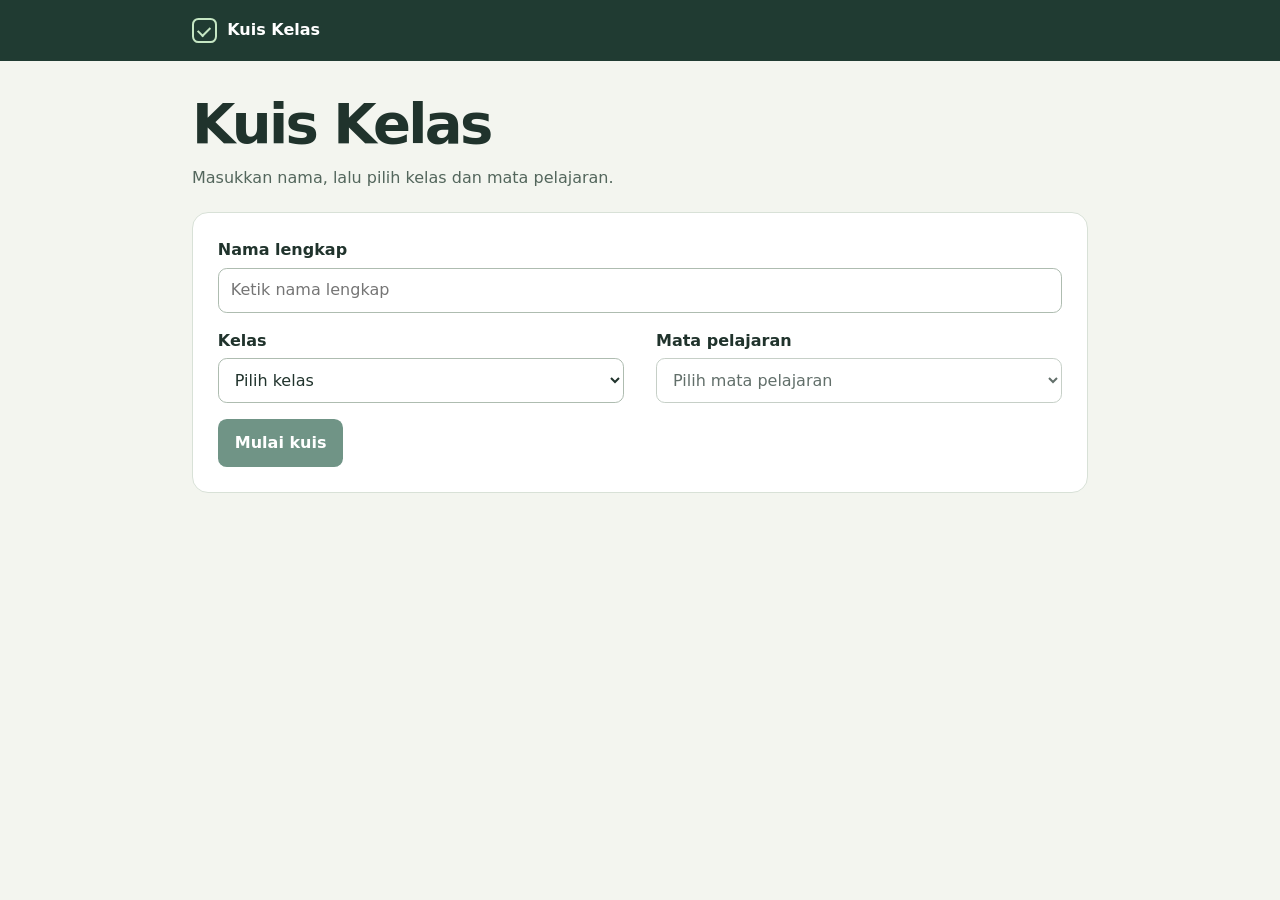
<file: kuis-kelas/index.html>
<!doctype html>
<html lang="id">
<head>
  <meta charset="utf-8">
  <meta name="viewport" content="width=device-width, initial-scale=1">
  <meta name="theme-color" content="#243c35">
  <title>Kuis Kelas</title>
  <style>
    :root {
      color-scheme: light;
      --ink: #20332c;
      --muted: #53665c;
      --line: #d8e1d7;
      --paper: #fff;
      --back: #f3f5ef;
      --green: #245c47;
      --pale: #eaf4eb;
      --red: #a13327;
      font: 16px/1.5 system-ui, -apple-system, sans-serif;
    }
    * { box-sizing: border-box; }
    body { margin: 0; background: var(--back); color: var(--ink); }
    [hidden] { display: none !important; }
    .mast { background: #203b32; color: white; }
    .wrap { width: min(100% - 2rem, 56rem); margin-inline: auto; }
    .mast .wrap { min-height: 3.8rem; display: flex; align-items: center; gap: .65rem; font-weight: 750; }
    .mark { width: 1.55rem; height: 1.55rem; border: 2px solid #c5e6c3; border-radius: .4rem; position: relative; }
    .mark::after { content: ""; position: absolute; width: .65rem; height: .38rem; border: solid #c5e6c3; border-width: 0 0 2px 2px; inset: .38rem .27rem; transform: rotate(-45deg); }
    main.wrap { padding-block: 2.1rem 3.5rem; }
    header { margin-bottom: 1.4rem; }
    h1 { font-size: clamp(2rem, 6vw, 3.5rem); letter-spacing: -.047em; line-height: 1.08; margin: 0 0 .7rem; max-width: 18ch; }
    h2, p { margin: 0; }
    header p, .hint, .meta, .progress-copy, .bank-description { color: var(--muted); }
    .card { background: var(--paper); border: 1px solid var(--line); border-radius: 1rem; padding: clamp(1rem, 3vw, 1.55rem); min-width: 0; }
    .notice { padding: .8rem 1rem; margin-bottom: 1rem; border-radius: .65rem; background: #faf1dc; color: #60471d; }
    .identity, .quiz-tools { display: grid; grid-template-columns: 1fr 1fr; gap: 1rem 2rem; align-items: center; }
    .identity .full { grid-column: 1 / -1; }
    .identity .actions { margin-top: 0; }
    .identity label, .quiz-tools label, .progress-copy { display: block; font-weight: 700; margin-bottom: .35rem; }
    .quiz-tools { position: sticky; top: .45rem; z-index: 1; box-shadow: 0 .25rem 1.15rem #203b3214; }
    progress { width: 100%; height: .65rem; vertical-align: middle; appearance: none; border: 0; border-radius: 1rem; color: var(--green); background: var(--pale); overflow: hidden; }
    progress::-webkit-progress-bar { background: var(--pale); }
    progress::-webkit-progress-value { background: var(--green); }
    progress::-moz-progress-bar { background: var(--green); }
    input, select, button { font: inherit; }
    input[type="text"], select { color: var(--ink); width: 100%; min-height: 2.8rem; background: #fff; border-radius: .55rem; border: 1px solid #aebcb0; padding: .55rem .75rem; }
    input[type="checkbox"], input[type="radio"] { accent-color: var(--green); height: 1.15rem; width: 1.15rem; margin: .16rem 0 0; flex: none; }
    :focus-visible { outline: 3px solid #2b7355; outline-offset: 3px; }
    fieldset { border: 0; margin: 0; padding: 0; min-width: 0; }
    .questions { display: grid; gap: 1rem; margin-top: 1rem; }
    .question { scroll-margin-block-start: 8rem; }
    .question.invalid { border-color: #cc695e; }
    .number { display: inline-grid; place-items: center; min-width: 1.9rem; height: 1.9rem; background: var(--pale); border-radius: .45rem; color: var(--green); flex: none; font-size: .9rem; }
    .meta { margin-bottom: .55rem; font-size: .85rem; font-weight: 650; }
    legend { padding: 0; width: 100%; font-size: 1.12rem; font-weight: 750; }
    .question-title { display: flex; gap: .65rem; align-items: flex-start; white-space: pre-line; }
    .hint { margin-top: .5rem; font-size: .92rem; }
    .question-image { display: block; max-width: 100%; width: auto; height: auto; max-height: 30rem; object-fit: contain; margin: .85rem 0 0; border: 1px solid var(--line); border-radius: .6rem; }
    .reading { margin: 0 0 1.05rem; padding: .8rem; background: var(--back); border: 1px solid var(--line); border-radius: .65rem; overflow-wrap: anywhere; }
    .reading h2 { margin-bottom: .5rem; color: var(--green); font-size: 1rem; }
    .reading p + p { margin-top: .7rem; }
    .reading figure { margin: 0; }
    .reading figcaption { color: var(--muted); font-size: .78rem; margin-top: .45rem; }
    .reading figcaption a { color: var(--green); }
    .question-navigation { justify-content: space-between; }
    .options { display: grid; gap: .5rem; margin-top: .8rem; }
    .choice { display: flex; align-items: flex-start; gap: .65rem; padding: .65rem .8rem; min-height: 2.8rem; border: 1px solid var(--line); border-radius: .55rem; cursor: pointer; }
    .choice:hover, .choice:has(:checked) { border-color: #72a58b; background: var(--pale); }
    .pair { display: grid; gap: .35rem .8rem; grid-template-columns: 1fr 1fr; align-items: center; }
    .error { margin-top: .45rem; color: var(--red); font-weight: 650; }
    .actions { display: flex; flex-wrap: wrap; gap: .6rem; margin-top: 1rem; }
    button { padding: .68rem 1rem; border: 1px solid transparent; border-radius: .55rem; color: white; background: var(--green); font-weight: 720; cursor: pointer; min-height: 2.8rem; }
    button:hover { background: #1a4635; }
    button.secondary { background: white; color: var(--green); border-color: #75a28a; }
    button.secondary:hover { background: var(--pale); }
    button:disabled { cursor: default; opacity: .65; }
    #result:focus { outline-offset: 4px; }
    .result-card { padding: clamp(1.25rem, 5vw, 2.25rem); }
    .score { font-size: clamp(3rem, 10vw, 5.25rem); line-height: 1.1; font-weight: 800; letter-spacing: -.055em; color: var(--green); margin-block: .4rem; }
    .score span { font-size: .36em; color: var(--muted); letter-spacing: 0; }
    #save-status { margin-top: 1rem; }
    @media (max-width: 36rem) {
      main.wrap { padding-top: 1.5rem; }
      .identity, .pair { grid-template-columns: 1fr; }
      .quiz-tools { gap: .75rem; }
      .quiz-tools label, .progress-copy { font-size: .9rem; }
      .pair { margin-bottom: .35rem; }
    }
  </style>
</head>
<body>
  <div class="mast">
    <div class="wrap"><span class="mark" aria-hidden="true"></span> Kuis Kelas</div>
  </div>
  <main class="wrap">
    <header>
      <h1 id="quiz-title" tabindex="-1">Kuis Kelas</h1>
      <p id="quiz-description">Masukkan nama, lalu pilih kelas dan mata pelajaran.</p>
    </header>

    <p id="preview-notice" class="notice" hidden>Mode pratinjau. Nilai tampil di perangkat ini. Pengiriman ke Spreadsheet aktif setelah guru memasang URL Apps Script.</p>

    <form id="setup">
      <div class="card identity">
        <div class="full">
          <label for="student-name">Nama lengkap</label>
          <input id="student-name" type="text" autocomplete="name" maxlength="100" placeholder="Ketik nama lengkap" required aria-describedby="name-error">
          <p id="name-error" class="error" hidden>Isi nama lengkap Anda.</p>
        </div>
        <div>
          <label for="school-class">Kelas</label>
          <select id="school-class" required></select>
        </div>
        <div>
          <label for="subject">Mata pelajaran</label>
          <select id="subject" required disabled></select>
        </div>
        <p id="bank-description" class="bank-description full" aria-live="polite" hidden></p>
        <div class="actions full">
          <button id="start" type="submit" disabled>Mulai kuis</button>
        </div>
      </div>
    </form>

    <form id="quiz" novalidate hidden>
      <div class="card quiz-tools">
        <div>
          <p id="question-position" class="progress-copy"></p>
          <div class="progress-copy" id="progress-copy"></div>
          <progress id="progress" value="0" aria-labelledby="progress-copy"></progress>
        </div>
        <div>
          <label for="jump">Ke nomor soal</label>
          <select id="jump"></select>
        </div>
      </div>
      <div id="questions" class="questions"></div>
      <div class="actions question-navigation">
        <button id="previous" class="secondary" type="button">Sebelumnya</button>
        <button id="next" type="button">Selanjutnya</button>
        <button id="finish" type="submit" hidden>Kumpulkan jawaban</button>
      </div>
      <p id="form-error" class="error" role="alert" hidden></p>
    </form>

    <section id="result" class="card result-card" tabindex="-1" hidden aria-labelledby="result-title">
      <h2 id="result-title">Nilai kuis</h2>
      <p class="score" id="score"></p>
      <p id="result-detail"></p>
      <p id="save-status" role="status"></p>
      <div class="actions">
        <button id="retry" type="button" hidden>Kirim ulang nilai</button>
        <button id="google-receipt" class="secondary" type="button" hidden>Kirim lewat tab Google</button>
        <button id="restart" class="secondary" type="button" hidden>Mulai kuis baru</button>
      </div>
    </section>
    <form id="direct-submit" method="post" target="_blank" hidden></form>
  </main>
  <script>
    // Tempel URL deployment Web app Google Apps Script yang berakhiran /exec.
    const WEB_APP_URL = "https://script.google.com/macros/s/AKfycbwY6rxsjDJWRhBAjKd0Ux8_cVGcqsDEKb1GD36rSQZuTU-EBG_W0g8AIDBiSHqEQYdXwQ/exec";

    // Soal diadaptasi dari kuis Bahasa Indonesia kelas 6 SD yang diberikan guru.
    const BACAAN = {
  "eksplanasiPelangi": {
    "judul": "Bagaimana Pelangi Terbentuk?",
    "paragraf": [
      "Pelangi merupakan fenomena optik dan meteorologi yang menampilkan spektrum cahaya beraneka warna di langit. Peristiwa alam yang indah ini umumnya muncul sesaat setelah hujan turun ketika sinar matahari mulai kembali bersinar cerah. Tidak heran jika kemunculan pelangi selalu menarik perhatian banyak orang.",
      "Proses terbentuknya pelangi bermula ketika sinar matahari melewati tetesan air hujan yang masih melayang di udara. Saat cahaya putih matahari memasuki tetesan air, cahaya tersebut mengalami pembiasan atau pembelokan arah. Karena setiap warna dalam spektrum cahaya memiliki panjang gelombang yang berbeda, cahaya putih pun terurai menjadi tujuh warna: merah, jingga, kuning, hijau, biru, nila, dan ungu. Setelah terurai, cahaya dipantulkan oleh dinding bagian belakang tetesan air dan kembali dibiaskan saat keluar menuju mata kita.",
      "Dengan demikian, pelangi bukan benda yang dapat disentuh. Letak pelangi yang terlihat bergantung pada arah pandang pengamat, posisi matahari, dan tetesan air di udara."
    ]
  },
  "eksplanasiSampah": {
    "judul": "Sampah dan Banjir di Perkotaan",
    "paragraf": [
      "Hujan deras merupakan salah satu penyebab banjir di perkotaan. Risiko banjir dapat meningkat ketika sampah dibuang ke saluran air atau sungai.",
      "Sampah plastik yang menumpuk di selokan menghambat aliran air hujan menuju sungai. Jika air terus bertambah dan saluran tidak mampu menampungnya, air dapat meluap ke jalan dan permukiman."
    ],
    "gambar": {
      "src": "[data-uri]",
      "alt": "Dua gambar saluran air. Pada saluran lancar, panah melewati saluran. Pada saluran tersumbat, panah berhenti di dekat tumpukan sampah."
    }
  },
  "ceritaDompet": {
    "judul": "Dompet di Dekat Halte",
    "paragraf": [
      "Hujan turun cukup deras ketika Raka berjalan kaki pulang dari sekolah. Di dekat halte tua yang sepi, matanya tertumbuk pada sebuah dompet kulit berwarna cokelat yang tergeletak di genangan air. Raka segera memungutnya dan berteduh di bawah atap halte. Saat membukanya untuk mencari kartu identitas pemiliknya, napas Raka sempat tercekat. Di dalamnya terdapat beberapa lembar uang seratus ribuan yang cukup banyak.",
      "Pikiran Raka mendadak berkecamuk. Ia teringat ibunya di rumah yang sejak kemarin batuk-batuk dan belum sempat membeli obat karena uang belanja menipis. 'Kalau aku ambil sedikit saja, mungkin pemiliknya tidak sadar,' bisik hati kecilnya. Namun, Raka segera menggelengkan kepala kuat-kuat. Ia teringat pesan almarhum ayahnya bahwa rezeki yang tidak jujur tidak akan pernah membawa ketenangan.",
      "Tanpa ragu lagi, Raka membaca alamat yang tertera pada KTP di dalam dompet itu. Ternyata lokasinya tidak terlalu jauh dari sekolahnya. Meski seragamnya basah kuyup dan hari mulai sore, Raka melangkah mantap menyusuri gang demi gang untuk mengembalikan dompet tersebut kepada pemiliknya."
    ]
  },
  "ceritaKebun": {
    "judul": "Kebun Kakek",
    "paragraf": [
      "Sejak matahari mulai menampakkan senyumnya di ufuk timur, aku dan Kakek sudah sibuk di kebun belakang rumah. Pagi itu udara terasa sejuk. Angin berbisik pelan di antara dedaunan mangga yang melambai-lambai menyambut hari baru. Kakek memang dikenal sebagai petani yang ulet; ia selalu banting tulang merawat tanaman sayur agar hasil panennya melimpah.",
      "Di sudut kebun, tiba-tiba terdengar suara ribut dari arah kandang ayam. Seekor musang liar hampir saja menerkam anak ayam kesayanganku. Kakek segera berlari membawa sebatang bambu. Rasanya, Kakek menempuh seribu langkah dalam satu kedipan mata. Musang tersebut lari terbirit-birit menembus pagar semak.",
      "'Syukurlah anak ayammu selamat, Nak,' kata Kakek sambil mengusap keringat di dahinya. Aku memeluk Kakek dengan perasaan lega. Bagiku, Kakek adalah bintang pelindung yang selalu siap menolong kapan saja."
    ]
  },
  "ceritaLomba": {
    "judul": "Persiapan Lomba Kebersihan",
    "paragraf": [
      "Dua minggu menjelang lomba kebersihan antarkelas, kelas VI-B tampak paling sibuk. Dito, sang ketua kelas, membagi tugas dengan adil kepada seluruh teman-temannya. Namun, Bima justru duduk santai di pojok kelas sambil memainkan penggarisnya. Ia merasa kelas mereka pasti menang tanpa perlu bekerja terlalu keras karena tahun lalu sudah menjadi juara satu.",
      "Sikap Bima membuat teman-temannya kesal. Sari hampir saja memarahinya, tetapi Dito menahannya dengan tenang. Dito menghampiri Bima dan mengajaknya berdiskusi baik-baik. Dito menjelaskan bahwa mempertahankan gelar juara jauh lebih sulit daripada meraihnya, apalagi kelas lain kini berbenah jauh lebih rapi.",
      "Mendengar penjelasan Dito yang bijaksana, Bima akhirnya menyadari kekeliruannya. Wajahnya memerah karena malu. Tanpa banyak bicara, ia segera mengambil sapu dan ikut membersihkan lantai bersama teman-temannya hingga ruang kelas berkilau bersih."
    ]
  },
  "perbandinganTeks": {
    "judul": "Dua Teks tentang Tupai",
    "paragraf": [
      "Teks 1: Di sebuah hutan yang rimbun, hiduplah seekor tupai kecil bernama Kiko. Suatu pagi, Kiko menantang Kura-Kura berlomba memanjat bukit. Karena sombong, Kiko terlalu asyik memamerkan kelincahannya hingga lupa memperhatikan jalan dan terpeleset ke semak berduri.",
      "Teks 2: Tupai adalah hewan mamalia pengerat yang termasuk dalam keluarga Sciuridae. Hewan ini memiliki ekor panjang dan lebat yang berfungsi menjaga keseimbangan saat melompat dari satu dahan pohon ke dahan lainnya. Sebagian besar tupai memakan biji-bijian, kacang, dan buah-buahan."
    ]
  },
  "urutanBanjir": {
    "judul": "Empat kalimat acak",
    "paragraf": [
      "(1) Akibat kedua hal itu, air sungai meluap dan menggenangi rumah warga.",
      "(2) Hujan deras selama tiga hari membuat debit air sungai meningkat tajam.",
      "(3) Oleh karena itu, menjaga kebersihan saluran air merupakan salah satu upaya mengurangi risiko banjir.",
      "(4) Selain hujan deras, sampah yang menyumbat saluran air ikut memperburuk keadaan."
    ]
  },
  "variasiMelihat": {
    "judul": "Beni di taman",
    "paragraf": [
      "Pagi ini Beni melihat pemandangan gunung dari jendela. Setelah itu, ia keluar rumah untuk melihat bunga-bunga di taman. Saat melihat seekor kupu-kupu hinggap di mawar, Beni tersenyum senang."
    ]
  },
  "maknaBunga": {
    "judul": "Dua kalimat",
    "paragraf": [
      "(1) Ayah memetik bunga yang mekar di halaman rumah.",
      "(2) Kak Tiara dijuluki bunga desa karena parasnya yang anggun."
    ]
  }
};

    const BANK_BINDO_6 = [
  {
    "tingkat": "LOTS",
    "materi": "Teks Eksplanasi",
    "tipe": "pilihan",
    "soal": "Apa itu teks eksplanasi?",
    "opsi": [
      "Teks yang menceritakan kejadian rekaan yang dialami para tokoh.",
      "Teks yang memandu pembaca mengikuti langkah untuk membuat sesuatu.",
      "Teks yang menjelaskan bagaimana atau mengapa suatu peristiwa terjadi berdasarkan fakta.",
      "Teks yang membujuk pembaca agar melakukan tindakan tertentu."
    ],
    "kunci": 2
  },
  {
    "tingkat": "LOTS",
    "materi": "Teks Eksplanasi",
    "tipe": "pilihan",
    "soal": "Tujuan utama penulis membuat teks eksplanasi adalah untuk ....",
    "opsi": [
      "menghibur pembaca dengan kisah imajinatif para tokoh",
      "membujuk pembaca agar membeli suatu produk tertentu",
      "mengajak pembaca mengikuti langkah-langkah membuat kerajinan",
      "memberikan penjelasan tentang sebab dan proses terjadinya suatu peristiwa"
    ],
    "kunci": 3
  },
  {
    "tingkat": "LOTS",
    "materi": "Teks Eksplanasi",
    "tipe": "pilihan",
    "soal": "Berdasarkan teks di atas, topik utama yang dibahas pada keseluruhan bacaan adalah ....",
    "opsi": [
      "Keindahan tujuh warna pelangi di langit sore",
      "Bahaya melihat cahaya matahari secara langsung setelah hujan",
      "Proses ilmiah terbentuknya pelangi akibat pembiasan cahaya matahari",
      "Mitos mengenai ujung pelangi yang dapat disentuh manusia"
    ],
    "kunci": 2,
    "stimulus": "eksplanasiPelangi"
  },
  {
    "tingkat": "HOTS",
    "materi": "Teks Eksplanasi",
    "tipe": "pilihan",
    "soal": "Seorang siswa menganggap paragraf 2 dan 3 sama-sama penutup. Penilaian mana yang paling tepat?",
    "opsi": [
      "Paragraf 2 adalah pernyataan umum karena memperkenalkan pelangi untuk pertama kali. Paragraf 3 menjelaskan prosesnya.",
      "Paragraf 2 adalah deretan penjelas karena menguraikan proses. Paragraf 3 adalah penutup karena merangkum penjelasan.",
      "Paragraf 2 dan 3 sama-sama penutup karena keduanya menyebut cahaya matahari.",
      "Paragraf 2 adalah penutup karena menyebut warna. Paragraf 3 adalah pernyataan umum karena menyebut tetesan air."
    ],
    "kunci": 1,
    "stimulus": "eksplanasiPelangi"
  },
  {
    "tingkat": "HOTS",
    "materi": "Teks Eksplanasi",
    "tipe": "pilihan",
    "soal": "Urutan mana yang membentuk paragraf eksplanasi yang runtut dari sebab, akibat, hingga penutup?",
    "opsi": [
      "(2) - (1) - (4) - (3)",
      "(3) - (2) - (4) - (1)",
      "(2) - (4) - (1) - (3)",
      "(4) - (2) - (1) - (3)"
    ],
    "kunci": 2,
    "stimulus": "urutanBanjir"
  },
  {
    "tingkat": "LOTS",
    "materi": "Konsonan Rangkap",
    "tipe": "pilihan",
    "soal": "Dalam soal ini, apa yang dimaksud dengan konsonan rangkap, seperti ny pada nyanyi atau pr pada pramuka?",
    "opsi": [
      "dua huruf vokal yang berdampingan dalam satu suku kata",
      "Dua atau lebih huruf konsonan yang berurutan dalam sebuah kata.",
      "huruf kapital yang digunakan di awal kalimat",
      "kata ulang yang memiliki imbuhan di awal dan akhir"
    ],
    "kunci": 1
  },
  {
    "tingkat": "LOTS",
    "materi": "Konsonan Rangkap",
    "tipe": "pilihan",
    "soal": "Kelompok kata berikut yang seluruhnya mengandung gabungan huruf konsonan (melambangkan satu bunyi) adalah ....",
    "opsi": [
      "prestasi, tradisi, strategi",
      "syarat, khusus, nyanyi",
      "kreatif, praktis, drama",
      "plastik, traktor, klasik"
    ],
    "kunci": 1
  },
  {
    "tingkat": "LOTS",
    "materi": "Konsonan Rangkap",
    "tipe": "pilihan",
    "soal": "Bacalah kalimat ini. “Siswa kelas enam sedang menyusun strategi untuk meraih prestasi di bidang olahraga.” Pasangan kata mana yang keduanya mengandung gugus konsonan?",
    "opsi": [
      "strategi dan prestasi",
      "siswa dan sedang",
      "menyusun dan bidang",
      "enam dan olahraga"
    ],
    "kunci": 0
  },
  {
    "tingkat": "HOTS",
    "materi": "Konsonan Rangkap",
    "tipe": "pilihan",
    "soal": "Untuk laporan kerja bakti, kalimat mana yang menyatakan kerja sama warga dan memuat gabungan huruf konsonan ng serta sy?",
    "opsi": [
      "Para warga bergotong royong membersihkan selokan.",
      "Masyarakat bergotong royong membersihkan selokan saat pagi hari.",
      "Masyarakat menyusun jadwal kerja secara sukarela.",
      "Syarat mengikuti acara itu tertulis pada papan pengumuman."
    ],
    "kunci": 1
  },
  {
    "tingkat": "HOTS",
    "materi": "Konsonan Rangkap",
    "tipe": "pilihan",
    "soal": "Berdasarkan paragraf kedua teks di atas, pasangan kata yang masing-masing mengandung gugus konsonan dan gabungan konsonan adalah ....",
    "opsi": [
      "sampah dan hujan",
      "menumpuk dan warga",
      "kotor dan rumah",
      "plastik dan sungai"
    ],
    "kunci": 3,
    "stimulus": "eksplanasiSampah"
  },
  {
    "tingkat": "LOTS",
    "materi": "Variasi Kata-Kata",
    "tipe": "pilihan",
    "soal": "Mengapa seorang penulis perlu menggunakan variasi kata dalam sebuah paragraf?",
    "opsi": [
      "Agar jumlah halaman tulisan menjadi jauh lebih panjang",
      "Agar pembaca kesulitan memahami isi cerita yang ditulis",
      "Agar tulisan tidak terasa monoton, lebih indah, dan menarik dibaca",
      "Agar semua kalimat memiliki makna yang saling bertentangan"
    ],
    "kunci": 2
  },
  {
    "tingkat": "HOTS",
    "materi": "Variasi Kata-Kata",
    "tipe": "pilihan",
    "soal": "Variasi kata mana yang paling tepat menggantikan kata “melihat” yang kedua dan ketiga secara berurutan?",
    "opsi": [
      "melirik dan mengintip",
      "memejamkan dan menatap",
      "mencari dan menyembunyikan",
      "mengamati dan menyaksikan"
    ],
    "kunci": 3,
    "stimulus": "variasiMelihat"
  },
  {
    "tingkat": "HOTS",
    "materi": "Variasi Kata-Kata",
    "tipe": "pilihan",
    "soal": "“Nisa berjalan dengan sangat cepat ketika hujan mulai turun deras.” Suntingan mana yang lebih ringkas dan tetap menunjukkan bahwa Nisa berjalan?",
    "opsi": [
      "Nisa melangkah cepat saat hujan mulai deras.",
      "Nisa berlari kencang saat hujan mulai deras.",
      "Nisa berjalan santai saat hujan mulai deras.",
      "Nisa melangkah cepat setelah hujan reda."
    ],
    "kunci": 0
  },
  {
    "tingkat": "LOTS",
    "materi": "Variasi Kata-Kata",
    "tipe": "pilihan",
    "soal": "'Pohon beringin di tengah alun-alun itu berukuran sangat besar.'\nKata variasi yang memiliki arti sepadan untuk menggantikan frasa 'sangat besar' adalah ....",
    "opsi": [
      "mungil",
      "sempit",
      "ringkas",
      "raksasa"
    ],
    "kunci": 3
  },
  {
    "tingkat": "HOTS",
    "materi": "Variasi Kata-Kata",
    "tipe": "pilihan",
    "soal": "Perhatikan dialog berikut:\n'Awas, ada lubang di depan!' kata Budi dengan suara keras.\nVariasi kata kerja yang paling tepat untuk menggantikan 'kata ... dengan suara keras' sesuai situasi darurat tersebut adalah ....",
    "opsi": [
      "bisik Budi",
      "gumam Budi",
      "tanya Budi",
      "teriak Budi"
    ],
    "kunci": 3
  },
  {
    "tingkat": "LOTS",
    "materi": "Denotatif & Konotatif",
    "tipe": "pilihan",
    "soal": "Apa sebutan untuk makna kata yang langsung dan harfiah?",
    "opsi": [
      "denotatif",
      "konotatif",
      "kiasan",
      "hiperbola"
    ],
    "kunci": 0
  },
  {
    "tingkat": "LOTS",
    "materi": "Denotatif & Konotatif",
    "tipe": "pilihan",
    "soal": "Kalimat mana yang memakai ungkapan dalam tanda petik dengan makna denotatif?",
    "opsi": [
      "Kasus pencurian itu akhirnya diselesaikan di “meja hijau”.",
      "Pak RT menjadikan Mas Andi sebagai “tangan kanan” di kantor kelurahan.",
      "Karena sering menolong warga, Ibu Sinta menjadi “buah bibir” di kampung.",
      "Adik sedang mengelap “meja hijau” yang ada di ruang belajarnya."
    ],
    "kunci": 3
  },
  {
    "tingkat": "HOTS",
    "materi": "Denotatif & Konotatif",
    "tipe": "pilihan",
    "soal": "Pada paragraf pertama cerita di atas, terdapat ungkapan 'banting tulang'. Makna konotatif dari ungkapan tersebut adalah ....",
    "opsi": [
      "mengalami kecelakaan saat bekerja di kebun",
      "membuang sisa tulang ke belakang rumah",
      "beristirahat sejenak setelah lelah bekerja",
      "bekerja keras dengan sungguh-sungguh"
    ],
    "kunci": 3,
    "stimulus": "ceritaKebun"
  },
  {
    "tingkat": "LOTS",
    "materi": "Denotatif & Konotatif",
    "tipe": "pilihan",
    "soal": "'Meskipun sering meraih juara olimpiade, Tania tidak pernah besar kepala.'\nArti ungkapan 'besar kepala' pada kalimat tersebut adalah ....",
    "opsi": [
      "sangat pintar",
      "sombong",
      "rendah hati",
      "keras kepala"
    ],
    "kunci": 1
  },
  {
    "tingkat": "HOTS",
    "materi": "Denotatif & Konotatif",
    "tipe": "pilihan",
    "soal": "Mengapa makna “bunga” pada kalimat (1) berbeda dari “bunga desa” pada kalimat (2)?",
    "opsi": [
      "Kalimat (1) menyebut julukan, sedangkan kalimat (2) menyebut tanaman.",
      "Keduanya bermakna kias karena kata bunga digunakan dalam kalimat yang berbeda.",
      "Kalimat (1) menyebut tanaman yang dipetik, sedangkan kalimat (2) memakai kiasan untuk menjuluki seseorang.",
      "Keduanya bermakna harfiah karena menyebut benda yang dapat dipetik."
    ],
    "kunci": 2,
    "stimulus": "maknaBunga"
  },
  {
    "tingkat": "LOTS",
    "materi": "Sinonim & Antonim",
    "tipe": "pilihan",
    "soal": "'Kita harus selalu hidup hemat agar dapat menabung untuk masa depan.'\nSinonim dari kata 'hemat' pada kalimat tersebut adalah ....",
    "opsi": [
      "irit",
      "boros",
      "mewah",
      "mahal"
    ],
    "kunci": 0
  },
  {
    "tingkat": "LOTS",
    "materi": "Sinonim & Antonim",
    "tipe": "pilihan",
    "soal": "'Jalan menuju puncak bukit itu sangat terjal dan licin saat musim hujan.'\nAntonim dari kata 'terjal' adalah ....",
    "opsi": [
      "curam",
      "landai",
      "tinggi",
      "berbatu"
    ],
    "kunci": 1
  },
  {
    "tingkat": "LOTS",
    "materi": "Sinonim & Antonim",
    "tipe": "pilihan",
    "soal": "Pada paragraf pertama cerita di atas, Kakek digambarkan sebagai petani yang 'ulet'. Sinonim yang paling tepat untuk kata 'ulet' sesuai konteks bacaan adalah ....",
    "opsi": [
      "pemalas",
      "ceroboh",
      "gigih",
      "ragu-ragu"
    ],
    "kunci": 2,
    "stimulus": "ceritaKebun"
  },
  {
    "tingkat": "HOTS",
    "materi": "Sinonim & Antonim",
    "tipe": "pilihan",
    "soal": "Kalimat mana yang mengubah sikap bijaksana Dito menjadi ceroboh sekaligus menunjukkan akibat yang masuk akal?",
    "opsi": [
      "Dito langsung menuduh Bima tanpa mendengar penjelasannya sehingga pertengkaran membesar.",
      "Dito menenangkan Sari dan berbicara dengan Bima sehingga mereka bisa bekerja sama.",
      "Dito mendengarkan alasan Bima sebelum mengajak semua teman mencari solusi.",
      "Dito menyusun ulang pembagian tugas setelah semua teman memberi usul."
    ],
    "kunci": 0,
    "stimulus": "ceritaLomba"
  },
  {
    "tingkat": "HOTS",
    "materi": "Sinonim & Antonim",
    "tipe": "pilihan",
    "soal": "Manakah kelompok pasangan kata berikut yang semuanya merupakan pasangan ANTONIM?",
    "opsi": [
      "pandai - pintar; luas - lebar",
      "maju - mundur; asli - palsu",
      "indah - elok; cepat - lambat",
      "tinggi - rendah; rajin - tekun"
    ],
    "kunci": 1
  },
  {
    "tingkat": "HOTS",
    "materi": "Unsur Intrinsik Cerita",
    "tipe": "pilihan",
    "soal": "Berdasarkan tindakan Raka pada penggalan cerita di atas, watak utama yang dimiliki oleh Raka adalah ....",
    "opsi": [
      "serakah dan mudah tergoda",
      "penakut dan kurang percaya diri",
      "jujur dan teguh pendirian",
      "ceroboh dan suka menunda pekerjaan"
    ],
    "kunci": 2,
    "stimulus": "ceritaDompet"
  },
  {
    "tingkat": "HOTS",
    "materi": "Unsur Intrinsik Cerita",
    "tipe": "pilihan",
    "soal": "Amanat yang paling tepat sesuai dengan isi penggalan cerita tersebut adalah ....",
    "opsi": [
      "Kita sebaiknya tidak berjalan kaki sendirian ketika hari hujan",
      "Uang yang ditemukan di jalan boleh digunakan jika keadaan mendesak",
      "Selalu simpan dompet di dalam tas agar tidak terjatuh di halte",
      "Kejujuran harus tetap dijaga meskipun sedang berada dalam kesulitan"
    ],
    "kunci": 3,
    "stimulus": "ceritaDompet"
  },
  {
    "tingkat": "LOTS",
    "materi": "Unsur Intrinsik Cerita",
    "tipe": "pilihan",
    "soal": "Latar tempat dan waktu yang tergambar jelas pada paragraf pertama dan ketiga cerita di atas adalah ....",
    "opsi": [
      "di dalam kelas pada pagi hari",
      "di rumah sakit pada malam hari",
      "di halte tua dan gang perumahan pada sore hari saat hujan",
      "di pasar tradisional pada siang hari yang terik"
    ],
    "kunci": 2,
    "stimulus": "ceritaDompet"
  },
  {
    "tingkat": "LOTS",
    "materi": "Unsur Intrinsik Cerita",
    "tipe": "pilihan",
    "soal": "Sudut pandang yang digunakan pengarang dalam cerita 'Kebun Kakek' tersebut adalah ....",
    "opsi": [
      "Sudut pandang orang pertama",
      "Sudut pandang orang ketiga serba tahu",
      "Sudut pandang orang kedua",
      "Sudut pandang pengamat luar"
    ],
    "kunci": 0,
    "stimulus": "ceritaKebun"
  },
  {
    "tingkat": "HOTS",
    "materi": "Unsur Intrinsik Cerita",
    "tipe": "pilihan",
    "soal": "Konflik utama yang terjadi dalam cerita persiapan lomba kebersihan kelas VI-B adalah ....",
    "opsi": [
      "Bima bersikap malas dan terlalu percaya diri sehingga membuat teman-temannya kesal",
      "Ruang kelas VI-B kekurangan alat kebersihan seperti sapu dan pel",
      "Dito tidak mau menjadi ketua kelas saat lomba kebersihan berlangsung",
      "Kelas lain menolak mengikuti lomba kebersihan antarkelas"
    ],
    "kunci": 0,
    "stimulus": "ceritaLomba"
  },
  {
    "tingkat": "LOTS",
    "materi": "Majas",
    "tipe": "pilihan",
    "soal": "Majas apa yang menggambarkan benda atau gejala alam seolah-olah dapat bertindak seperti manusia?",
    "opsi": [
      "hiperbola",
      "metafora",
      "personifikasi",
      "litotes"
    ],
    "kunci": 2
  },
  {
    "tingkat": "HOTS",
    "materi": "Majas",
    "tipe": "pilihan",
    "soal": "Kalimat mana yang membuat suasana kebun terasa hidup dengan menggambarkan unsur alam seolah-olah bertindak seperti manusia?",
    "opsi": [
      "Kakek memang dikenal sebagai petani yang ulet.",
      "Seekor musang liar hampir saja menerkam anak ayam kesayanganku.",
      "Aku memeluk Kakek dengan perasaan lega.",
      "Angin berbisik pelan di antara dedaunan mangga yang melambai-lambai menyambut hari baru."
    ],
    "kunci": 3,
    "stimulus": "ceritaKebun"
  },
  {
    "tingkat": "HOTS",
    "materi": "Majas",
    "tipe": "pilihan",
    "soal": "Apa fungsi ungkapan “menempuh seribu langkah dalam satu kedipan mata” dalam cerita?",
    "opsi": [
      "Melebih-lebihkan kecepatan lari untuk menekankan betapa sigapnya Kakek.",
      "Memerinci jarak lari Kakek berdasarkan pengukuran.",
      "Menggambarkan bambu sebagai benda yang bisa berbicara.",
      "Menyamakan Kakek secara langsung dengan seekor musang."
    ],
    "kunci": 0,
    "stimulus": "ceritaKebun"
  },
  {
    "tingkat": "HOTS",
    "materi": "Majas",
    "tipe": "pilihan",
    "soal": "Mengapa ungkapan “Kakek adalah bintang pelindung” termasuk metafora?",
    "opsi": [
      "Tokoh aku secara langsung menyamakan peran Kakek yang suka melindungi dengan bintang pelindung.",
      "Tokoh aku menghitung jumlah bintang yang dilihatnya dari kebun.",
      "Kakek digambarkan menyala lebih terang daripada semua bintang sebagai bentuk berlebihan.",
      "Bintang digambarkan berbicara dan meminta Kakek menjaga kebun."
    ],
    "kunci": 0,
    "stimulus": "ceritaKebun"
  },
  {
    "tingkat": "HOTS",
    "materi": "Majas",
    "tipe": "pilihan",
    "soal": "Perhatikan kalimat-kalimat berikut!\n(1) Suara sorak penonton di stadion itu mengguncang bumi.\n(2) Dewi malam mulai menampakkan sinarnya di langit yang tenang.\n(3) Ombak laut berkejar-kejaran mencium bibir pantai.\n\nJenis majas pada kalimat (1), (2), dan (3) secara berurutan adalah ....",
    "opsi": [
      "Personifikasi - Hiperbola - Metafora",
      "Metafora - Personifikasi - Hiperbola",
      "Hiperbola - Personifikasi - Metafora",
      "Hiperbola - Metafora - Personifikasi"
    ],
    "kunci": 3
  },
  {
    "tingkat": "LOTS",
    "materi": "Teks Sastra & Non-Sastra",
    "tipe": "pilihan",
    "soal": "Perbedaan mana yang paling tepat untuk membandingkan teks sastra dan nonsastra?",
    "opsi": [
      "Teks sastra mengolah pengalaman dengan tokoh, alur, atau bahasa estetik. Teks nonsastra umumnya menyampaikan informasi faktual.",
      "Teks sastra selalu lebih pendek daripada teks nonsastra.",
      "Teks sastra hanya untuk anak-anak, sedangkan teks nonsastra hanya untuk orang dewasa.",
      "Teks sastra tidak pernah memiliki judul, sedangkan teks nonsastra selalu bergambar."
    ],
    "kunci": 0
  },
  {
    "tingkat": "LOTS",
    "materi": "Teks Sastra & Non-Sastra",
    "tipe": "pilihan",
    "soal": "Berikut ini yang seluruhnya merupakan contoh TEKS SASTRA adalah ....",
    "opsi": [
      "berita, laporan pengamatan, dan kamus",
      "cerpen, fabel, puisi, dan dongeng",
      "teks eksplanasi, biografi, dan artikel ilmiah",
      "novel, pantun, dan buku ensiklopedia"
    ],
    "kunci": 1
  },
  {
    "tingkat": "LOTS",
    "materi": "Teks Sastra & Non-Sastra",
    "tipe": "pilihan",
    "soal": "Teks eksplanasi tentang proses terjadinya hujan dan artikel mengenai manfaat energi surya termasuk ke dalam jenis ....",
    "opsi": [
      "teks sastra lama",
      "teks fiksi modern",
      "teks non-sastra",
      "teks drama"
    ],
    "kunci": 2
  },
  {
    "tingkat": "HOTS",
    "materi": "Teks Sastra & Non-Sastra",
    "tipe": "pilihan",
    "soal": "Berdasarkan kedua kutipan teks di atas, pernyataan perbandingan yang paling tepat adalah ....",
    "opsi": [
      "Teks 1 adalah teks non-sastra karena membahas tupai, sedangkan Teks 2 adalah teks sastra",
      "Teks 1 adalah teks sastra (fabel) yang bersifat imajinatif, sedangkan Teks 2 adalah teks non-sastra yang menyampaikan fakta ilmiah",
      "Teks 1 dan Teks 2 sama-sama merupakan teks sastra karena menceritakan hewan hutan",
      "Teks 1 bertujuan memberi informasi biologi, sedangkan Teks 2 bertujuan menghibur pembaca"
    ],
    "kunci": 1,
    "stimulus": "perbandinganTeks"
  },
  {
    "tingkat": "HOTS",
    "materi": "Teks Sastra & Non-Sastra",
    "tipe": "pilihan",
    "soal": "Seorang siswa menyebut bacaan tentang banjir itu sebagai cerita fiksi karena menggambarkan rumah yang terendam. Bukti mana yang paling tepat untuk memperbaiki penilaiannya?",
    "opsi": [
      "Ada hujan dan rumah warga sehingga bacaan pasti merupakan dongeng.",
      "Bacaan menjelaskan hubungan hujan, sampah, saluran tersumbat, dan luapan air dengan bahasa lugas.",
      "Bacaan tentang banjir selalu bersifat rekaan jika memuat urutan peristiwa.",
      "Bacaan ditempatkan sebelum soal sehingga tidak dapat disebut teks sastra."
    ],
    "kunci": 1,
    "stimulus": "eksplanasiSampah"
  }
];

    // Bank IPA Kelas 6 SD. Diagram disederhanakan untuk pembelajaran dan tidak berskala.
    // Rujukan anatomi: https://www.niddk.nih.gov/health-information/digestive-diseases/digestive-system-how-it-works
    // Rujukan bentuk gigi: https://my.clevelandclinic.org/health/body/24655-teeth
    const BACAAN_IPA = {
  "saluran": {
    "judul": "Saluran pencernaan manusia",
    "paragraf": [
      "Ikuti garis penunjuk dari huruf A sampai G pada ilustrasi anatomi."
    ],
    "gambar": {
      "src": "[data-uri]",
      "alt": "Ilustrasi anatomi. A menunjuk rongga mulut, B menunjuk saluran yang turun dari tenggorokan, C menunjuk kantong di bawah tulang rusuk kiri tubuh, D menunjuk usus berkelok di tengah, E menunjuk usus yang lebih lebar di sekeliling D, F menunjuk bagian lurus di ujung E, dan G menunjuk bukaan di bawah F.",
      "sumber": {
        "nama": "National Institute of Diabetes and Digestive and Kidney Diseases, National Institutes of Health",
        "url": "https://www.niddk.nih.gov/media-assets/17885/N01015-H.jpg"
      }
    }
  },
  "getah": {
    "judul": "Aliran empedu dan getah pankreas",
    "paragraf": [
      "Amati saluran empedu utama dan saluran pankreas pada gambar. Keduanya menuju duodenum, bagian awal usus halus."
    ],
    "gambar": {
      "src": "[data-uri]",
      "alt": "Ilustrasi pembesaran hati, kantung empedu, pankreas, dan duodenum. Cabang saluran dari hati dan kantung empedu menuju saluran empedu utama. Saluran pankreas berjalan dari pankreas ke duodenum.",
      "sumber": {
        "nama": "National Institute of Diabetes and Digestive and Kidney Diseases, National Institutes of Health",
        "url": "https://www.niddk.nih.gov/media-assets/18157/N01513-H.jpg"
      }
    }
  },
  "serapAir": {
    "judul": "Model perubahan sisa makanan",
    "paragraf": [
      "E mewakili bagian saluran setelah usus halus. Saat masuk E, sisa makanan mengandung lebih banyak air. Saat keluar E, jumlah air berkurang dan sisa makanan menjadi lebih padat."
    ]
  },
  "modelLemak": {
    "judul": "Model pencernaan lemak",
    "paragraf": [
      "Amati perubahan bentuk tetesan lemak sebelum dan sesudah bercampur dengan empedu. Pada tahap berikutnya, lipase bekerja pada lemak tersebut."
    ],
    "gambar": {
      "src": "[data-uri]",
      "alt": "Sebelum empedu, terlihat beberapa tetesan lemak besar. Sesudah empedu, terlihat lebih banyak tetesan lemak yang berukuran lebih kecil."
    }
  },
  "modelLaktase": {
    "judul": "Perbandingan tabung P dan Q",
    "paragraf": [
      "Tabung P dan Q berisi jumlah laktosa yang sama dan dibiarkan dalam kondisi yang sama. Laktase ditambahkan hanya pada tabung P.",
      "Setelah beberapa waktu, hasil pemecahan laktosa terdeteksi di tabung P. Di tabung Q, hasil pemecahan tidak terdeteksi."
    ]
  },
  "modelEnzim": {
    "judul": "Data model kerja enzim",
    "paragraf": [
      "P · Pati dan amilase. Pati terpecah.",
      "Q · Lemak dan amilase. Lemak tidak terpecah.",
      "R · Lemak dan lipase. Lemak terpecah.",
      "Ketiga tabung dibandingkan dalam kondisi yang sama."
    ]
  },
  "bekal": {
    "judul": "Menyiapkan bekal",
    "paragraf": [
      "Rafi menggunakan pisau dan talenan untuk memotong ayam mentah. Ia akan mengiris buah yang akan dimakan langsung."
    ]
  },
  "karies": {
    "judul": "Gula dan lapisan gigi",
    "paragraf": [
      "Bakteri tertentu di mulut memanfaatkan gula dan menghasilkan asam. Paparan asam yang berulang dapat merusak email, yaitu lapisan luar gigi."
    ]
  },
  "gigi": {
    "judul": "Susunan gigi permanen",
    "paragraf": [
      "Amati susunan gigi dari bagian depan ke bagian belakang serta bentuk permukaan kunyahnya."
    ],
    "gambar": {
      "src": "[data-uri]",
      "alt": "Lengkung gigi permanen dilihat dari permukaan kunyah. A menunjukkan kelompok gigi depan yang bertepi pipih, B menunjukkan satu gigi dengan ujung runcing di sebelahnya, C menunjukkan dua gigi berikutnya, dan D menunjukkan kelompok gigi paling belakang dengan permukaan kunyah lebar.",
      "sumber": {
        "nama": "Pearson Scott Foresman, Wikimedia Commons",
        "url": "https://commons.wikimedia.org/wiki/File:Insicors_(PSF).png"
      }
    }
  },
  "piring": {
    "judul": "Pembagian porsi Isi Piringku",
    "paragraf": [
      "Diagram menunjukkan pembagian porsi dalam satu kali makan. Garis tengah piring membagi dua kelompok besar."
    ],
    "gambar": {
      "src": "[data-uri]",
      "alt": "Separuh piring terdiri dari makanan pokok dan lauk, dengan makanan pokok menempati dua pertiga bagian itu. Separuh lainnya terdiri dari sayur dan buah, dengan sayur menempati dua pertiga bagian itu."
    }
  },
  "bekalRendahSerat": {
    "judul": "Bekal Tio",
    "paragraf": [
      "Selama beberapa hari, Tio membawa nasi putih dan telur tanpa sayur atau buah. Ia juga membawa sedikit air minum."
    ]
  },
  "vitaminLemak": {
    "judul": "Model penyerapan zat gizi",
    "paragraf": [
      "Wortel mengandung beta-karoten, zat yang dapat diubah tubuh menjadi vitamin A. Dalam model ini, beta-karoten lebih mudah diserap saat wortel dimakan bersama sedikit lemak daripada tanpa lemak."
    ]
  },
  "besiVitamin": {
    "judul": "Dua zat gizi yang saling membantu",
    "paragraf": [
      "Kacang mengandung zat besi. Vitamin C membantu tubuh menyerap zat besi dari makanan nabati. Jambu biji adalah salah satu sumber vitamin C."
    ]
  }
};

    const BANK_IPA_6 = [
  {
    "tingkat": "LOTS",
    "materi": "Urutan organ pencernaan",
    "tipe": "pilihan",
    "soal": "Makanan pertama kali masuk ke saluran pencernaan melalui bagian yang berlabel apa?",
    "opsi": [
      "B, kerongkongan.",
      "C, lambung.",
      "A, mulut.",
      "D, usus halus."
    ],
    "kunci": 2,
    "stimulus": "saluran"
  },
  {
    "tingkat": "LOTS",
    "materi": "Urutan organ pencernaan",
    "tipe": "pilihan",
    "soal": "Apa urutan organ yang dilewati makanan dari mulut sampai masuk ke usus halus?",
    "opsi": [
      "Mulut → lambung → kerongkongan → usus halus.",
      "Mulut → kerongkongan → usus halus → lambung.",
      "Mulut → kerongkongan → lambung → usus halus.",
      "Mulut → usus halus → lambung → kerongkongan."
    ],
    "kunci": 2
  },
  {
    "tingkat": "LOTS",
    "materi": "Urutan organ pencernaan",
    "tipe": "pilihan",
    "soal": "Organ mana yang langsung menerima sisa makanan dari usus halus?",
    "opsi": [
      "Lambung.",
      "Usus besar.",
      "Rektum.",
      "Anus."
    ],
    "kunci": 1
  },
  {
    "tingkat": "HOTS",
    "materi": "Urutan organ pencernaan",
    "tipe": "pilihan",
    "soal": "Lani menggambar rute berikut: mulut → kerongkongan → hati → lambung → usus halus. Perbaikan mana yang paling tepat?",
    "opsi": [
      "Letakkan hati sesudah usus halus karena makanan baru masuk ke hati setelah diserap.",
      "Tukar posisi hati dan lambung karena makanan harus melewati hati sebelum masuk ke usus halus.",
      "Ganti lambung dengan hati karena keduanya merupakan tempat makanan ditampung setelah ditelan.",
      "Hapus hati dari jalur makanan. Hati menghasilkan empedu yang dialirkan ke usus halus."
    ],
    "kunci": 3
  },
  {
    "tingkat": "HOTS",
    "materi": "Urutan organ pencernaan",
    "tipe": "pilihan",
    "soal": "Dalam animasi, bola makanan sudah berada di lambung (C). Animasi berhenti tepat ketika sisa makanan mencapai awal usus besar (E). Organ mana yang harus terlihat di antara kedua adegan itu?",
    "opsi": [
      "D, usus halus, karena menerima isi lambung sebelum sisa makanan mencapai E.",
      "B, kerongkongan, karena membawa isi lambung kembali ke arah mulut sebelum mencapai E.",
      "F, rektum, karena menerima isi lambung sebelum mengirimkannya ke E.",
      "G, anus, karena sisa makanan melewatinya sebelum masuk ke E."
    ],
    "kunci": 0,
    "stimulus": "saluran"
  },
  {
    "tingkat": "HOTS",
    "materi": "Urutan organ pencernaan",
    "tipe": "pilihan",
    "soal": "Pada bagan bagian akhir saluran, seorang siswa menulis E → G → F. Bagaimana urutan dan alasan yang tepat?",
    "opsi": [
      "E → G → F. Feses keluar melalui anus sebelum disimpan di rektum.",
      "F → E → G. Rektum menyimpan sisa makanan sebelum sisa itu mencapai usus besar.",
      "G → E → F. Anus menerima sisa makanan dari usus halus dan mengirimkannya ke usus besar.",
      "E → F → G. Feses ditampung sementara di rektum, lalu keluar melalui anus."
    ],
    "kunci": 3,
    "stimulus": "saluran"
  },
  {
    "tingkat": "LOTS",
    "materi": "Fungsi organ pencernaan",
    "tipe": "pilihan",
    "soal": "Apa fungsi utama kerongkongan dalam proses pencernaan?",
    "opsi": [
      "Mendorong makanan menuju lambung melalui gerak otot bergelombang.",
      "Mengaduk makanan dengan asam dan enzim untuk mulai mencerna protein.",
      "Menyerap sebagian besar zat gizi hasil pencernaan.",
      "Menyimpan feses sebelum dikeluarkan dari tubuh."
    ],
    "kunci": 0
  },
  {
    "tingkat": "LOTS",
    "materi": "Fungsi organ pencernaan",
    "tipe": "pilihan",
    "soal": "Apa yang terutama dilakukan lambung terhadap makanan?",
    "opsi": [
      "Mengalirkan empedu dari hati menuju usus halus.",
      "Mengaduk makanan dengan getah lambung dan mulai mencerna protein.",
      "Menyerap sebagian besar zat gizi melalui jonjot usus.",
      "Menyerap air dari sisa makanan dan membentuk feses."
    ],
    "kunci": 1
  },
  {
    "tingkat": "LOTS",
    "materi": "Fungsi organ pencernaan",
    "tipe": "pilihan",
    "soal": "Di organ mana sebagian besar zat gizi hasil pencernaan diserap?",
    "opsi": [
      "Lambung, yang dindingnya mengaduk makanan.",
      "Usus besar, yang membantu membentuk feses.",
      "Rektum, yang menampung feses sementara.",
      "Usus halus, yang permukaannya memiliki jonjot usus."
    ],
    "kunci": 3
  },
  {
    "tingkat": "HOTS",
    "materi": "Fungsi organ pencernaan",
    "tipe": "pilihan",
    "soal": "Kesimpulan mana yang paling sesuai dengan perubahan sisa makanan pada model E?",
    "opsi": [
      "Usus besar menambahkan air sehingga sisa makanan menjadi lebih encer.",
      "Rektum menghasilkan air yang membuat sisa makanan menjadi padat.",
      "Usus besar menyerap sebagian air sehingga sisa makanan lebih padat.",
      "Anus menyerap semua zat gizi sebelum sisa makanan memasuki usus besar."
    ],
    "kunci": 2,
    "stimulus": "serapAir"
  },
  {
    "tingkat": "HOTS",
    "materi": "Fungsi organ pencernaan",
    "tipe": "pilihan",
    "soal": "Guru meminta siswa membuat model yang membedakan pembuat empedu dan tempat penyimpanannya. Label mana yang benar?",
    "opsi": [
      "Hati menghasilkan empedu. Kantung empedu menyimpan dan melepaskannya ke usus halus.",
      "Kantung empedu menghasilkan empedu. Hati menyimpannya sampai diperlukan.",
      "Pankreas menghasilkan empedu. Lambung menyimpannya sebelum empedu masuk ke usus.",
      "Hati menyimpan empedu yang dihasilkan oleh usus halus setelah makanan diserap."
    ],
    "kunci": 0
  },
  {
    "tingkat": "HOTS",
    "materi": "Fungsi organ pencernaan",
    "tipe": "pilihan",
    "soal": "Pada suatu model, saluran getah pankreas ditutup, sementara saluran yang dilalui makanan dan aliran empedu tetap terbuka. Bagian proses apa yang langsung berubah?",
    "opsi": [
      "Makanan berhenti di mulut karena pankreas mendorong makanan saat kita menelan.",
      "Lebih sedikit enzim pankreas mencapai usus halus, meskipun makanan tetap bisa masuk ke sana.",
      "Empedu berhenti dibuat karena empedu dihasilkan oleh saluran pankreas.",
      "Usus besar berhenti menampung sisa makanan karena saluran pankreas merupakan jalan feses."
    ],
    "kunci": 1,
    "stimulus": "getah"
  },
  {
    "tingkat": "LOTS",
    "materi": "Enzim pencernaan",
    "tipe": "pilihan",
    "soal": "Enzim dalam air liur yang mulai memecah pati, misalnya pati pada nasi, adalah apa?",
    "opsi": [
      "Pepsin.",
      "Lipase.",
      "Amilase.",
      "Laktase."
    ],
    "kunci": 2
  },
  {
    "tingkat": "LOTS",
    "materi": "Enzim pencernaan",
    "tipe": "pilihan",
    "soal": "Enzim yang mulai memecah protein di lambung adalah apa?",
    "opsi": [
      "Amilase.",
      "Pepsin.",
      "Lipase pankreas.",
      "Laktase."
    ],
    "kunci": 1
  },
  {
    "tingkat": "LOTS",
    "materi": "Enzim pencernaan",
    "tipe": "pilihan",
    "soal": "Komponen dalam getah pankreas yang membantu memecah lemak secara kimiawi adalah apa?",
    "opsi": [
      "Amilase.",
      "Laktase.",
      "Empedu.",
      "Lipase."
    ],
    "kunci": 3
  },
  {
    "tingkat": "HOTS",
    "materi": "Enzim pencernaan",
    "tipe": "pilihan",
    "soal": "Siswa menyebut empedu sebagai enzim karena membuat butiran minyak mengecil. Apa koreksi yang paling tepat?",
    "opsi": [
      "Empedu dan lipase memecah molekul lemak dengan cara yang sama.",
      "Empedu memecah pati menjadi gula, lalu lipase membawa hasilnya ke lambung.",
      "Empedu bekerja hanya setelah seluruh lemak selesai dipecah oleh lipase.",
      "Empedu memecah gumpalan lemak menjadi tetesan kecil. Lipase bekerja memecah molekul lemak."
    ],
    "kunci": 3,
    "stimulus": "modelLemak"
  },
  {
    "tingkat": "HOTS",
    "materi": "Enzim pencernaan",
    "tipe": "pilihan",
    "soal": "Mengapa hasil pada kedua tabung sesuai dengan fungsi laktase?",
    "opsi": [
      "Laktase bekerja pada laktosa dan membantu memecahnya menjadi gula yang lebih sederhana.",
      "Laktase mula-mula membuat laktosa dari protein, lalu mengubahnya menjadi pati.",
      "Laktase merupakan nama lain empedu yang membentuk tetesan lemak.",
      "Laktase memecah semua zat makanan dengan cara yang sama, termasuk lemak dan protein."
    ],
    "kunci": 0,
    "stimulus": "modelLaktase"
  },
  {
    "tingkat": "HOTS",
    "materi": "Enzim pencernaan",
    "tipe": "pilihan",
    "soal": "Data model mana yang paling kuat mendukung bahwa enzim bekerja pada jenis zat tertentu?",
    "opsi": [
      "Amilase memecah pati pada P tetapi tidak memecah lemak pada Q. Lemak terpecah ketika digunakan lipase pada R.",
      "Karena amilase dan lipase sama-sama merupakan enzim, keduanya pasti memecah semua jenis zat.",
      "Tabung Q membuktikan bahwa lemak tidak dapat dicerna oleh enzim apa pun.",
      "Tabung P membuktikan bahwa ketika pati terpecah, semua lemak di tabung lain juga terpecah."
    ],
    "kunci": 0,
    "stimulus": "modelEnzim"
  },
  {
    "tingkat": "LOTS",
    "materi": "Penyakit dan gangguan pencernaan",
    "tipe": "pilihan",
    "soal": "Salah satu ciri konstipasi atau sembelit adalah apa?",
    "opsi": [
      "Feses cair dan berulang kali keluar.",
      "Isi lambung naik ke kerongkongan.",
      "Feses keras dan sulit dikeluarkan.",
      "Lapisan luar gigi rusak hingga berlubang."
    ],
    "kunci": 2
  },
  {
    "tingkat": "LOTS",
    "materi": "Penyakit dan gangguan pencernaan",
    "tipe": "pilihan",
    "soal": "Istilah untuk buang air besar dengan feses cair yang terjadi lebih sering dari biasanya adalah apa?",
    "opsi": [
      "Konstipasi.",
      "Diare.",
      "Refluks.",
      "Karies."
    ],
    "kunci": 1
  },
  {
    "tingkat": "HOTS",
    "materi": "Penyakit dan gangguan pencernaan",
    "tipe": "pilihan",
    "soal": "Dalam model refluks, isi lambung bergerak berlawanan arah dari jalur normal setelah ditelan. Panah mana yang menggambarkan gerakan tersebut?",
    "opsi": [
      "Dari A (mulut) turun ke B (kerongkongan).",
      "Dari C (lambung) menuju D (usus halus).",
      "Dari C (lambung) kembali ke B (kerongkongan).",
      "Dari D (usus halus) menuju E (usus besar)."
    ],
    "kunci": 2,
    "stimulus": "saluran"
  },
  {
    "tingkat": "HOTS",
    "materi": "Penyakit dan gangguan pencernaan",
    "tipe": "pilihan",
    "soal": "Apa perbaikan yang paling tepat untuk mengurangi peluang perpindahan kuman dari talenan ke buah?",
    "opsi": [
      "Siapkan ayam mentah terlebih dahulu, lalu gunakan talenan yang sama tanpa mencucinya.",
      "Gunakan talenan dan pisau yang bersih untuk buah, terpisah dari yang dipakai untuk ayam mentah.",
      "Iris buah lebih tipis agar kuman tidak menempel meskipun talenan belum dicuci.",
      "Seka talenan dengan tisu kering, lalu gunakan alat yang sama untuk semua bahan."
    ],
    "kunci": 1,
    "stimulus": "bekal"
  },
  {
    "tingkat": "HOTS",
    "materi": "Penyakit dan gangguan pencernaan",
    "tipe": "pilihan",
    "soal": "Siswa A minum minuman manis sedikit-sedikit sepanjang hari. Siswa B minum air putih di antara waktu makan. Jika faktor lain sama, mengapa kebiasaan A lebih mendukung terjadinya karies?",
    "opsi": [
      "Bakteri lebih sering mendapat gula dan menghasilkan asam yang dapat merusak email gigi.",
      "Gula langsung menebalkan email, lalu email yang lebih tebal membuat gigi mudah berlubang.",
      "Air putih menyebabkan lebih banyak asam daripada gula, sehingga kebiasaan A mengurangi karies.",
      "Bakteri mengubah gula menjadi enzim yang langsung menumbuhkan email baru."
    ],
    "kunci": 0,
    "stimulus": "karies"
  },
  {
    "tingkat": "LOTS",
    "materi": "Jenis dan fungsi gigi",
    "tipe": "pilihan",
    "soal": "Gigi berlabel A memiliki tepi yang relatif datar dan tajam. Apa nama dan fungsi utamanya?",
    "opsi": [
      "Gigi taring, digunakan untuk merobek makanan.",
      "Geraham kecil, digunakan untuk menghancurkan makanan.",
      "Gigi seri, digunakan untuk memotong makanan.",
      "Geraham besar, digunakan untuk menggiling makanan."
    ],
    "kunci": 2,
    "stimulus": "gigi"
  },
  {
    "tingkat": "LOTS",
    "materi": "Jenis dan fungsi gigi",
    "tipe": "pilihan",
    "soal": "Gigi dengan satu ujung runcing membantu merobek makanan. Apa nama gigi itu?",
    "opsi": [
      "Gigi seri.",
      "Gigi taring.",
      "Geraham kecil.",
      "Geraham besar."
    ],
    "kunci": 1
  },
  {
    "tingkat": "LOTS",
    "materi": "Jenis dan fungsi gigi",
    "tipe": "pilihan",
    "soal": "Gigi yang permukaan kunyahnya paling lebar pada skema dan berfungsi menggiling makanan ditunjukkan oleh label apa?",
    "opsi": [
      "C, geraham kecil.",
      "D, geraham besar.",
      "A, gigi seri.",
      "B, gigi taring."
    ],
    "kunci": 1,
    "stimulus": "gigi"
  },
  {
    "tingkat": "HOTS",
    "materi": "Jenis dan fungsi gigi",
    "tipe": "pilihan",
    "soal": "Ketika Rina menggigit sepotong apel lalu mengunyahnya sampai halus, bagaimana dua jenis gigi bekerja sama?",
    "opsi": [
      "Geraham memotong apel di bagian depan mulut, lalu gigi seri menggilingnya.",
      "Gigi taring memotong apel dengan tepi datar, lalu gigi seri menggilingnya.",
      "Gigi seri memotong apel, lalu geraham menggiling potongannya.",
      "Gigi seri menggiling apel, lalu geraham memotong potongannya."
    ],
    "kunci": 2
  },
  {
    "tingkat": "HOTS",
    "materi": "Jenis dan fungsi gigi",
    "tipe": "pilihan",
    "soal": "Siswa membandingkan gigi C dan D. Apa kesimpulan yang paling tepat dari bentuk keduanya?",
    "opsi": [
      "C dan D terutama merobek makanan karena masing-masing hanya memiliki satu ujung runcing.",
      "C lebih cocok memotong karena permukaan kunyahnya paling lebar, sedangkan D terutama merobek.",
      "C dan D melakukan fungsi yang sama dengan A karena keduanya mempunyai tepi datar seperti pahat.",
      "C dan D memiliki tonjolan untuk mengunyah. Permukaan D lebih lebar sehingga cocok menggiling makanan."
    ],
    "kunci": 3,
    "stimulus": "gigi"
  },
  {
    "tingkat": "LOTS",
    "materi": "Isi Piringku",
    "tipe": "pilihan",
    "soal": "Dalam panduan Isi Piringku, dua kelompok mana yang bersama-sama mengisi setengah piring?",
    "opsi": [
      "Makanan pokok dan sayuran.",
      "Lauk-pauk dan buah.",
      "Makanan pokok dan buah.",
      "Sayuran dan buah."
    ],
    "kunci": 3,
    "stimulus": "piring"
  },
  {
    "tingkat": "LOTS",
    "materi": "Isi Piringku",
    "tipe": "pilihan",
    "soal": "Dalam panduan Isi Piringku, bagaimana perbandingan porsi sayuran dan buah?",
    "opsi": [
      "Porsi sayuran lebih besar daripada buah.",
      "Porsi buah lebih besar daripada sayuran.",
      "Porsi sayuran dan buah sama besar.",
      "Setiap kali makan, piring hanya perlu memuat salah satunya."
    ],
    "kunci": 0
  },
  {
    "tingkat": "LOTS",
    "materi": "Isi Piringku",
    "tipe": "pilihan",
    "soal": "Pilihan mana menunjukkan makanan pokok, lauk, sayur, dan buah secara berurutan?",
    "opsi": [
      "Ikan, nasi, bayam, dan pepaya.",
      "Nasi, bayam, ikan, dan pepaya.",
      "Nasi, ikan, pepaya, dan bayam.",
      "Nasi, ikan, bayam, dan pepaya."
    ],
    "kunci": 3
  },
  {
    "tingkat": "HOTS",
    "materi": "Isi Piringku",
    "tipe": "pilihan",
    "soal": "Empat siswa menyusun menu dengan ukuran bagian piring yang berbeda. Susunan mana yang paling sesuai dengan gambar?",
    "opsi": [
      "Nasi dan ikan mengisi separuh piring, nasi lebih banyak. Bayam dan pepaya mengisi separuh lainnya, bayam lebih banyak.",
      "Nasi dan ikan mengisi separuh piring, ikan lebih banyak. Bayam dan pepaya mengisi separuh lainnya, bayam lebih banyak.",
      "Nasi dan ikan mengisi separuh piring, nasi lebih banyak. Bayam dan pepaya mengisi separuh lainnya, pepaya lebih banyak.",
      "Nasi, ikan, bayam, dan pepaya masing-masing mengisi seperempat piring."
    ],
    "kunci": 0,
    "stimulus": "piring"
  },
  {
    "tingkat": "HOTS",
    "materi": "Isi Piringku",
    "tipe": "pilihan",
    "soal": "Satu piring sudah berisi nasi dan tempe pada separuhnya dengan porsi nasi lebih besar. Separuh lainnya seluruhnya diisi wortel. Perubahan mana yang paling sesuai?",
    "opsi": [
      "Ganti seluruh wortel dengan pepaya karena buah dan sayuran dapat selalu saling menggantikan.",
      "Ganti sebagian tempe dengan nasi agar nasi mengisi separuh piring penuh.",
      "Ganti kira-kira sepertiga bagian wortel dengan pepaya untuk menyediakan porsi buah.",
      "Tambahkan pepaya pada bagian lauk dan biarkan sayuran tetap memenuhi separuh piring."
    ],
    "kunci": 2
  },
  {
    "tingkat": "HOTS",
    "materi": "Isi Piringku",
    "tipe": "pilihan",
    "soal": "Sekolah kehabisan nasi dan ikan untuk menu yang sudah memakai bayam dan pisang. Pengganti mana membuat kelompok makanan pada tiap bagian piring tetap tepat?",
    "opsi": [
      "Tempe untuk makanan pokok dan jagung untuk lauk.",
      "Jagung untuk makanan pokok dan tempe untuk lauk.",
      "Pepaya untuk makanan pokok dan tahu untuk lauk.",
      "Singkong untuk makanan pokok dan kangkung untuk lauk."
    ],
    "kunci": 1
  },
  {
    "tingkat": "LOTS",
    "materi": "Zat gizi dan manfaatnya",
    "tipe": "pilihan",
    "soal": "Zat gizi utama pada nasi, jagung, dan singkong yang membantu menyediakan energi adalah apa?",
    "opsi": [
      "Protein.",
      "Vitamin C.",
      "Kalsium.",
      "Karbohidrat."
    ],
    "kunci": 3
  },
  {
    "tingkat": "LOTS",
    "materi": "Zat gizi dan manfaatnya",
    "tipe": "pilihan",
    "soal": "Apa salah satu manfaat utama protein bagi tubuh?",
    "opsi": [
      "Menggantikan semua air yang hilang dari tubuh saat berkeringat.",
      "Membantu pertumbuhan dan perbaikan jaringan tubuh.",
      "Membantu membentuk vitamin C di dalam makanan.",
      "Berfungsi sebagai satu-satunya sumber energi yang dapat digunakan tubuh."
    ],
    "kunci": 1
  },
  {
    "tingkat": "LOTS",
    "materi": "Zat gizi dan manfaatnya",
    "tipe": "pilihan",
    "soal": "Manakah pasangan mineral dan manfaatnya yang tepat?",
    "opsi": [
      "Kalsium membawa oksigen sebagai bagian hemoglobin. Zat besi adalah komponen utama tulang dan gigi.",
      "Kalsium memecah pati di mulut. Zat besi memecah lemak di usus halus.",
      "Kalsium membantu membangun tulang dan gigi. Zat besi diperlukan untuk hemoglobin dalam sel darah merah.",
      "Kalsium menggantikan kebutuhan tubuh akan air. Zat besi menggantikan kebutuhan tubuh akan protein."
    ],
    "kunci": 2
  },
  {
    "tingkat": "HOTS",
    "materi": "Zat gizi dan manfaatnya",
    "tipe": "pilihan",
    "soal": "Perubahan mana meningkatkan serat pada bekal Tio sekaligus membantu mengganti cairan yang digunakan tubuh?",
    "opsi": [
      "Tambahkan sayur dan buah utuh, serta sediakan air putih.",
      "Tambahkan sebutir telur dan ganti air putih dengan kerupuk.",
      "Tambahkan minyak pada telur dan kurangi air minum di sekolah.",
      "Tambah porsi nasi putih, lalu ganti buah dengan permen beraroma buah."
    ],
    "kunci": 0,
    "stimulus": "bekalRendahSerat"
  },
  {
    "tingkat": "HOTS",
    "materi": "Zat gizi dan manfaatnya",
    "tipe": "pilihan",
    "soal": "Kesimpulan mana tentang fungsi lemak paling sesuai dengan hasil pada model wortel?",
    "opsi": [
      "Lemak punya fungsi selain memberi energi. Lemak membantu tubuh menyerap beberapa vitamin atau zat pembentuk vitamin.",
      "Lemak perlu dihilangkan karena hanya karbohidrat yang dapat membantu penyerapan zat gizi dari wortel.",
      "Wortel menghasilkan lemak sendiri hanya setelah dimakan bersama nasi.",
      "Semua vitamin harus larut dalam lemak agar dapat masuk ke tubuh."
    ],
    "kunci": 0,
    "stimulus": "vitaminLemak"
  },
  {
    "tingkat": "HOTS",
    "materi": "Zat gizi dan manfaatnya",
    "tipe": "pilihan",
    "soal": "Berdasarkan informasi pada stimulus, perubahan menu mana yang paling sesuai dengan tujuan membantu penyerapan zat besi dari kacang?",
    "opsi": [
      "Ganti kacang dengan nasi dan hilangkan buah dari menu.",
      "Tambahkan sirup manis pada kacang karena rasa manis menandakan kandungan vitamin C.",
      "Ganti jambu biji dengan minyak karena minyak merupakan sumber utama vitamin C.",
      "Sajikan kacang bersama jambu biji, sumber vitamin C."
    ],
    "kunci": 3,
    "stimulus": "besiVitamin"
  }
];

    // Bank Pendidikan Pancasila Kelas 6 SD
    const BACAAN_PANCASILA = {
  "jadwal": {
    "judul": "Catatan pemakaian komputer",
    "paragraf": [
      "Setiap pemakaian berlangsung satu giliran dengan durasi yang sama."
    ],
    "gambar": {
      "src": "[data-uri]",
      "alt": "Catatan pemakaian komputer. Kelompok A dua kali. Kelompok B satu kali. Kelompok C belum mendapat giliran."
    }
  },
  "antrean": {
    "judul": "Poster perpustakaan",
    "paragraf": [
      "Bacalah aturan di meja layanan."
    ],
    "gambar": {
      "src": "[data-uri]",
      "alt": "Poster bertuliskan: Perpustakaan Sekolah. Antre sesuai urutan datang. Berlaku di meja peminjaman."
    }
  },
  "piket": {
    "judul": "Jadwal tugas kelas",
    "paragraf": [
      "Sita dan Bima menyampaikan bahwa mereka hampir tidak sempat beristirahat saat piket."
    ],
    "gambar": {
      "src": "[data-uri]",
      "alt": "Jadwal piket Senin. Sita menyapu kelas pada jam istirahat. Bima merapikan rak pada jam istirahat."
    }
  },
  "alur": {
    "judul": "Bagan langkah musyawarah",
    "paragraf": [
      "Ikuti urutan dari atas ke bawah."
    ],
    "gambar": {
      "src": "[data-uri]",
      "alt": "1. Jelaskan persoalan. 2. Sampaikan usul bergiliran. 3. Bandingkan alasan dan dampaknya. 4. Cari kesepakatan. 5. Catat keputusan bersama."
    }
  },
  "taman": {
    "judul": "Denah untuk dua kegiatan",
    "paragraf": [
      "Jalur tengah merupakan pintasan warga dari satu pintu taman ke pintu lainnya."
    ],
    "gambar": {
      "src": "[data-uri]",
      "alt": "Denah menampilkan area teduh di kiri, jalur warga di tengah, dan lapangan di kanan. Area teduh dan lapangan terpisah oleh jalur tengah."
    }
  },
  "ibadah": {
    "judul": "Jadwal kerja bakti",
    "paragraf": [
      "Pengurus RT menjadwalkan kerja bakti pada Minggu pagi. Beberapa warga memberi tahu pengurus bahwa waktu tersebut bertepatan dengan ibadah mereka. Sebagian warga lain hanya bisa hadir sebelum tengah hari."
    ]
  },
  "duaSituasi": {
    "judul": "Dua situasi",
    "paragraf": [
      "P · Lembaga negara menggunakan nilai-nilai Pancasila sebagai landasan saat menyusun peraturan.",
      "Q · Seorang siswa mempertimbangkan nilai keadilan dan kemanusiaan ketika membagi giliran pemakaian alat olahraga."
    ]
  }
};

    const BANK_PANCASILA_6 = [
  {
    "tingkat": "LOTS",
    "materi": "Pengamalan sila Pancasila",
    "tipe": "pilihan",
    "soal": "Sebelum makan di rumah, Rani memberi waktu kepada anggota keluarga untuk berdoa menurut keyakinannya. Perilaku itu paling langsung mencerminkan sila ke berapa?",
    "opsi": [
      "Sila kedua.",
      "Sila ketiga.",
      "Sila pertama.",
      "Sila kelima."
    ],
    "kunci": 2
  },
  {
    "tingkat": "LOTS",
    "materi": "Pengamalan sila Pancasila",
    "tipe": "pilihan",
    "soal": "Saat istirahat, seorang siswa jatuh. Dafa membantunya berdiri dan mengantarnya ke UKS tanpa mengejek. Nilai apa yang paling langsung tampak?",
    "opsi": [
      "Kemanusiaan yang adil dan beradab.",
      "Persatuan Indonesia.",
      "Kerakyatan melalui permusyawaratan.",
      "Keadilan sosial bagi seluruh rakyat Indonesia."
    ],
    "kunci": 0
  },
  {
    "tingkat": "LOTS",
    "materi": "Pengamalan sila Pancasila",
    "tipe": "pilihan",
    "soal": "Warga dari beberapa suku bekerja sama membersihkan selokan. Mereka membagi diri dalam regu campuran agar saling mengenal. Sila mana yang paling langsung berkaitan dengan upaya menjaga persatuan di tengah perbedaan?",
    "opsi": [
      "Sila ketiga.",
      "Sila pertama.",
      "Sila kedua.",
      "Sila keempat."
    ],
    "kunci": 0
  },
  {
    "tingkat": "LOTS",
    "materi": "Pengamalan sila Pancasila",
    "tipe": "pilihan",
    "soal": "Ketika menentukan tujuan wisata keluarga, setiap orang menyampaikan usul sebelum mereka menyepakati satu pilihan. Sikap dalam pengambilan keputusan itu mencerminkan sila ke berapa?",
    "opsi": [
      "Sila pertama.",
      "Sila keempat.",
      "Sila ketiga.",
      "Sila kelima."
    ],
    "kunci": 1
  },
  {
    "tingkat": "HOTS",
    "materi": "Pengamalan sila Pancasila",
    "tipe": "pilihan",
    "soal": "Kelompok A dan C sama-sama meminta satu slot komputer tambahan. Berdasarkan catatan pada gambar, siapa yang sebaiknya mendapat slot itu agar pembagiannya adil?",
    "opsi": [
      "Berikan slot tambahan kepada Kelompok C agar kelompok yang belum memakai mendapat kesempatan.",
      "Berikan slot tambahan kepada Kelompok A karena paling sering memakai komputer.",
      "Simpan slot tambahan sampai semua kelompok berhenti meminta giliran.",
      "Undi slot tambahan hanya di antara kelompok yang sudah pernah memakai komputer."
    ],
    "kunci": 0,
    "stimulus": "jadwal"
  },
  {
    "tingkat": "HOTS",
    "materi": "Pengamalan sila Pancasila",
    "tipe": "pilihan",
    "soal": "Pengurus ingin kegiatan tetap bisa diikuti bersama sambil menghormati waktu ibadah warga. Penjadwalan mana yang paling sesuai?",
    "opsi": [
      "Pertahankan jadwal semula dan izinkan warga yang beribadah masuk setelah kegiatan selesai.",
      "Pindah ke waktu ibadah kelompok lain karena jumlah anggotanya lebih sedikit.",
      "Tanyakan waktu yang memungkinkan kepada semua warga, lalu cari jadwal yang memberi kesempatan beribadah dan ikut kerja bakti.",
      "Pertahankan jadwal dan minta semua warga hadir tepat waktu demi kekompakan."
    ],
    "kunci": 2,
    "stimulus": "ibadah"
  },
  {
    "tingkat": "HOTS",
    "materi": "Pengamalan sila Pancasila",
    "tipe": "pilihan",
    "soal": "Kakak dan adik ingin memakai satu meja untuk tugas. Tugas adik harus dikumpulkan sore itu, sementara tugas kakak besok. Kesepakatan mana yang paling adil berdasarkan kebutuhan keduanya?",
    "opsi": [
      "Berikan kakak seluruh waktu hari ini karena ia sudah terbiasa menggunakan meja.",
      "Bagilah waktu sama rata saat itu juga, meskipun adik hanya memerlukan sedikit waktu tambahan agar tugasnya selesai tepat waktu.",
      "Simpan meja tersebut sehingga keduanya sama-sama kehilangan tempat belajar.",
      "Berikan adik giliran pertama sampai tugasnya selesai, lalu sepakati waktu yang cukup untuk kakak."
    ],
    "kunci": 3
  },
  {
    "tingkat": "HOTS",
    "materi": "Pengamalan sila Pancasila",
    "tipe": "pilihan",
    "soal": "Ketua kelas membagi regu pertunjukan. Beberapa siswa ingin membentuk regu berdasarkan asal daerah saja. Usul mana yang paling membantu menjaga persatuan dan tetap menghargai keberagaman?",
    "opsi": [
      "Bentuk regu campuran, tetapi izinkan hanya satu budaya ditampilkan agar semua regu seragam.",
      "Bentuk regu terpisah dan minta setiap regu berlatih sendiri tanpa kegiatan bersama.",
      "Biarkan satu regu mengerjakan pertunjukan agar regu lain tidak perlu menyepakati pembagian tugas.",
      "Bentuk regu campuran, beri ruang bagi siswa berbagi unsur budaya daerahnya, lalu susun satu pertunjukan bersama."
    ],
    "kunci": 3
  },
  {
    "tingkat": "LOTS",
    "materi": "Kedudukan dan pandangan hidup",
    "tipe": "pilihan",
    "soal": "Apa yang dimaksud dengan Pancasila sebagai dasar negara?",
    "opsi": [
      "Pancasila menjadi aturan teknis yang hanya dipakai dalam upacara sekolah.",
      "Pancasila menjadi daftar kegiatan wajib yang sama bagi setiap keluarga.",
      "Nilai Pancasila menjadi landasan penyelenggaraan negara dan pembentukan peraturan di Indonesia.",
      "Pancasila menjadi kebiasaan setempat yang hanya berlaku di daerah tertentu."
    ],
    "kunci": 2
  },
  {
    "tingkat": "LOTS",
    "materi": "Kedudukan dan pandangan hidup",
    "tipe": "pilihan",
    "soal": "Apa arti Pancasila sebagai pandangan hidup bangsa Indonesia?",
    "opsi": [
      "Pancasila hanya digunakan untuk menghafal nama dan urutan sila.",
      "Nilai Pancasila menjadi pedoman untuk bersikap, memilih tindakan, dan hidup bersama.",
      "Nilai Pancasila hanya berlaku bagi orang yang bekerja di pemerintahan.",
      "Pancasila membuat setiap orang harus mempunyai pilihan dan kebiasaan yang sama."
    ],
    "kunci": 1
  },
  {
    "tingkat": "LOTS",
    "materi": "Kedudukan dan pandangan hidup",
    "tipe": "pilihan",
    "soal": "Manakah contoh paling langsung penggunaan Pancasila sebagai pandangan hidup dalam keseharian?",
    "opsi": [
      "Petugas memasang gambar Garuda tanpa membahas nilai yang ditunjukkannya.",
      "Siswa menuliskan nomor sila pada buku agar mudah dihafalkan.",
      "Siswa mempertimbangkan sikap adil ketika berbagi alat belajar dengan temannya.",
      "Panitia mencetak teks Pancasila untuk dibacakan pada upacara."
    ],
    "kunci": 2
  },
  {
    "tingkat": "HOTS",
    "materi": "Kedudukan dan pandangan hidup",
    "tipe": "pilihan",
    "soal": "Bagaimana kedudukan Pancasila pada peristiwa P dan Q?",
    "opsi": [
      "Pada P sebagai pandangan hidup, pada Q sebagai dasar negara.",
      "Pada P dan Q hanya sebagai lambang negara.",
      "Pada P dan Q hanya sebagai kesepakatan pribadi.",
      "Pada P sebagai dasar negara, pada Q sebagai pandangan hidup."
    ],
    "kunci": 3,
    "stimulus": "duaSituasi"
  },
  {
    "tingkat": "HOTS",
    "materi": "Kedudukan dan pandangan hidup",
    "tipe": "pilihan",
    "soal": "Sebuah usulan aturan daerah menutup akses taman umum bagi warga dari daerah asal tertentu. Mengapa usulan itu perlu ditinjau jika Pancasila digunakan sebagai dasar negara?",
    "opsi": [
      "Aturan boleh mengutamakan penduduk yang paling lama tinggal selama kelompok lain mempunyai taman sendiri.",
      "Aturan sudah sesuai dengan Pancasila bila jumlah orang yang mendukungnya lebih banyak.",
      "Aturan seharusnya menghormati kemanusiaan dan keadilan sehingga asal daerah tidak dijadikan alasan untuk menolak warga.",
      "Aturan dapat dinilai hanya dari kerapian bahasanya selama memakai nama lembaga yang benar."
    ],
    "kunci": 2
  },
  {
    "tingkat": "HOTS",
    "materi": "Kedudukan dan pandangan hidup",
    "tipe": "pilihan",
    "soal": "Dua siswa hafal seluruh sila. Satu siswa membiarkan temannya dikucilkan, sedangkan yang lain mengajak teman itu kembali bergabung dan mendengar keluhannya. Kesimpulan apa yang paling tepat tentang Pancasila sebagai pandangan hidup?",
    "opsi": [
      "Menghafal semua sila sudah cukup membuktikan kedua siswa mengamalkan Pancasila dengan cara yang sama.",
      "Keputusan siswa bertindak atau diam tidak berkaitan dengan pandangan hidup karena terjadi di luar upacara.",
      "Mengajak teman bergabung menunjukkan bahwa nilai kemanusiaan dan persatuan dipakai untuk menentukan tindakan.",
      "Mengamalkan Pancasila berarti selalu mengambil pilihan yang paling banyak didukung teman."
    ],
    "kunci": 2
  },
  {
    "tingkat": "LOTS",
    "materi": "Norma",
    "tipe": "pilihan",
    "soal": "Apa yang dimaksud dengan norma?",
    "opsi": [
      "Hadiah yang diberikan kepada setiap warga.",
      "Keinginan pribadi yang harus dipenuhi orang lain.",
      "Kebiasaan yang selalu boleh berubah tanpa memperhatikan orang lain.",
      "Aturan atau pedoman perilaku dalam kehidupan bersama."
    ],
    "kunci": 3
  },
  {
    "tingkat": "LOTS",
    "materi": "Norma",
    "tipe": "pilihan",
    "soal": "Mengapa perpustakaan meminta siswa mengantre sesuai giliran?",
    "opsi": [
      "Agar siswa yang paling cepat dapat meminjam dua kali.",
      "Agar petugas dapat menentukan giliran hanya berdasarkan siapa yang dikenal.",
      "Agar peminjaman bisa dilakukan tanpa aturan bersama.",
      "Agar peminjaman tertib dan kesempatan setiap siswa dihormati."
    ],
    "kunci": 3,
    "stimulus": "antrean"
  },
  {
    "tingkat": "LOTS",
    "materi": "Norma",
    "tipe": "pilihan",
    "soal": "Seorang anak mengembalikan uang temuan karena hati nuraninya mengatakan bahwa mengambil milik orang lain itu salah. Jenis norma mana yang paling jelas mendasari tindakannya?",
    "opsi": [
      "Norma hukum.",
      "Norma kesusilaan.",
      "Norma kesopanan.",
      "Norma agama."
    ],
    "kunci": 1
  },
  {
    "tingkat": "LOTS",
    "materi": "Norma",
    "tipe": "pilihan",
    "soal": "Manakah pasangan jenis norma dan contohnya yang tepat?",
    "opsi": [
      "Norma agama · menjalankan ibadah sesuai ajaran agama yang dianut.",
      "Norma hukum · berbicara dengan nada sopan kepada tamu karena tata krama setempat.",
      "Norma kesopanan · mengembalikan dompet semata-mata karena dorongan hati nurani.",
      "Norma kesusilaan · menaati rambu lalu lintas karena aturan resmi negara."
    ],
    "kunci": 0
  },
  {
    "tingkat": "LOTS",
    "materi": "Norma",
    "tipe": "pilihan",
    "soal": "Di suatu tempat, tata krama mengharuskan orang menunggu giliran berbicara. Akibat yang paling sesuai bagi orang yang terus memotong pembicaraan adalah apa?",
    "opsi": [
      "Mendapat teguran atau dianggap kurang sopan.",
      "Selalu dikenai hukuman penjara.",
      "Selalu kehilangan izin mengikuti kegiatan di tempat umum.",
      "Langsung dikenai denda negara dalam jumlah yang sama di semua tempat."
    ],
    "kunci": 0
  },
  {
    "tingkat": "HOTS",
    "materi": "Norma",
    "tipe": "pilihan",
    "soal": "Seorang siswa masuk dari depan karena hanya ingin mengembalikan satu buku. Temannya berada di belakang dan sudah lama menunggu. Apa tindakan petugas yang paling menjaga tujuan aturan?",
    "opsi": [
      "Persilakan siswa langsung dilayani karena kegiatannya terlihat sebentar.",
      "Pindahkan siswa yang sudah lama mengantre ke belakang supaya antrean kembali rapi.",
      "Biarkan setiap siswa memilih posisi dengan alasan masing-masing selama petugas masih bisa melihat mereka.",
      "Persilakan siswa berbaris sesuai giliran. Jika pengembalian perlu jalur berbeda, umumkan jalur itu agar berlaku bagi semua."
    ],
    "kunci": 3,
    "stimulus": "antrean"
  },
  {
    "tingkat": "HOTS",
    "materi": "Norma",
    "tipe": "pilihan",
    "soal": "Raka melihat temannya menyontek. Ia menolak ikut karena tahu perbuatan itu tidak jujur. Guru menindak sesuai kesepakatan kelas. Apa kesimpulan yang tepat?",
    "opsi": [
      "Peristiwa itu hanya berkaitan dengan norma hukum karena guru menindak siswa.",
      "Hati nurani Raka berkaitan dengan norma kesusilaan, sedangkan tindakan guru menerapkan aturan kelas.",
      "Peristiwa itu hanya berkaitan dengan norma kesopanan karena guru melihatnya.",
      "Tindakan Raka baru mengikuti norma kesusilaan jika ia menerima hukuman dari guru."
    ],
    "kunci": 1
  },
  {
    "tingkat": "HOTS",
    "materi": "Norma",
    "tipe": "pilihan",
    "soal": "Dina tidak mengucapkan salam ketika bertamu. Ayahnya menerobos lampu merah saat mengendarai mobil. Bagaimana membedakan konsekuensi yang dapat muncul?",
    "opsi": [
      "Keduanya pasti dikenai denda negara karena terjadi di tempat yang dapat dilihat orang lain.",
      "Dina dapat dinilai kurang sopan. Ayahnya dapat dikenai sanksi sesuai aturan lalu lintas.",
      "Dina pasti ditilang. Ayahnya hanya dapat dianggap kurang sopan.",
      "Keduanya hanya berhubungan dengan hati nurani karena dilakukan oleh keluarga yang sama."
    ],
    "kunci": 1
  },
  {
    "tingkat": "HOTS",
    "materi": "Norma",
    "tipe": "pilihan",
    "soal": "Temanmu mengaku berbohong dan merasa bersalah walau orang lain belum tahu. Ia ingin memperbaiki keadaannya. Tindakan mana yang paling sesuai dengan dorongan hati nuraninya?",
    "opsi": [
      "Mengakui kebohongan kepada orang yang ia rugikan, meminta maaf, dan memperbaiki dampaknya.",
      "Menunggu sampai orang lain mengetahui kebohongannya sebelum melakukan apa pun.",
      "Menceritakan bagian yang benar saja agar kesalahannya tidak tampak.",
      "Mengalihkan tanggung jawab kepada orang lain agar rasa bersalahnya berkurang sementara."
    ],
    "kunci": 0
  },
  {
    "tingkat": "HOTS",
    "materi": "Norma",
    "tipe": "pilihan",
    "soal": "Kelas sepakat bahwa siswa yang belum merapikan alat percobaan perlu membantu merapikannya sebelum pulang. Mengapa konsekuensi ini bermanfaat?",
    "opsi": [
      "Konsekuensinya membuat siswa lain tidak perlu pernah merawat alat percobaan.",
      "Konsekuensinya berhasil hanya jika siswa dipermalukan di depan kelas.",
      "Konsekuensinya membuat semua kesalahan di sekolah harus ditangani dengan cara yang sama.",
      "Konsekuensinya berkaitan dengan pelanggaran, memperbaiki keadaan, dan melatih tanggung jawab."
    ],
    "kunci": 3
  },
  {
    "tingkat": "LOTS",
    "materi": "Hak dan kewajiban anak",
    "tipe": "pilihan",
    "soal": "Manakah contoh hak anak di rumah?",
    "opsi": [
      "Selalu memakai barang keluarga tanpa izin.",
      "Membiarkan semua pekerjaan rumah untuk orang lain.",
      "Mendapat makanan, perlindungan, dan waktu istirahat yang layak.",
      "Menentukan sendiri aturan yang harus diikuti semua anggota keluarga."
    ],
    "kunci": 2
  },
  {
    "tingkat": "LOTS",
    "materi": "Hak dan kewajiban anak",
    "tipe": "pilihan",
    "soal": "Manakah contoh kewajiban anak di rumah yang sesuai usia?",
    "opsi": [
      "Menyediakan seluruh kebutuhan keluarga.",
      "Mengurus semua pekerjaan orang dewasa di rumah.",
      "Membayar semua biaya rumah tangga secara mandiri.",
      "Merawat barang pribadi dan membantu tugas rumah yang telah disepakati."
    ],
    "kunci": 3
  },
  {
    "tingkat": "LOTS",
    "materi": "Hak dan kewajiban anak",
    "tipe": "pilihan",
    "soal": "Di sekolah, siswa belum memahami penjelasan guru. Manakah contoh hak yang dapat digunakan secara bertanggung jawab?",
    "opsi": [
      "Menyela penjelasan guru setiap saat agar segera dijawab.",
      "Meminta teman mengerjakan tugas yang diberikan guru.",
      "Meminta penjelasan dengan sopan pada kesempatan yang diberikan.",
      "Mengajak teman berbicara keras ketika guru menerangkan."
    ],
    "kunci": 2
  },
  {
    "tingkat": "LOTS",
    "materi": "Hak dan kewajiban anak",
    "tipe": "pilihan",
    "soal": "Ketika menggunakan buku perpustakaan sekolah, apa salah satu kewajiban siswa?",
    "opsi": [
      "Menyimpan buku hingga teman lain lupa membutuhkannya.",
      "Merawat buku dan mengembalikannya sesuai aturan peminjaman.",
      "Meminjam buku tanpa mencatat agar prosesnya lebih cepat.",
      "Menandai halaman dengan mencoret teks yang dianggap penting."
    ],
    "kunci": 1
  },
  {
    "tingkat": "HOTS",
    "materi": "Hak dan kewajiban anak",
    "tipe": "pilihan",
    "soal": "Kedua tugas piket dilakukan pada jam istirahat yang sama. Bagaimana usul perbaikan yang menghormati hak anak untuk beristirahat sekaligus menjaga kebersihan kelas?",
    "opsi": [
      "Bagi tugas menjadi singkat dan bergiliran agar setiap siswa tetap punya waktu istirahat.",
      "Pertahankan jadwal dan minta dua siswa menyelesaikan kedua tugas selama seluruh jam istirahat.",
      "Hapus piket kelas dan tunggu sampai orang lain membersihkan kelas.",
      "Berikan semua tugas kepada siswa yang datang paling awal setiap hari."
    ],
    "kunci": 0,
    "stimulus": "piket"
  },
  {
    "tingkat": "HOTS",
    "materi": "Hak dan kewajiban anak",
    "tipe": "pilihan",
    "soal": "Setelah pulang sekolah, Dini sangat lelah. Ia perlu istirahat dan sudah sepakat merapikan meja makan hari itu. Apa yang paling baik ia lakukan?",
    "opsi": [
      "Tetap diam dan berharap orang lain mengerjakan tugas sampai besok.",
      "Sampaikan kebutuhannya untuk beristirahat, sepakati waktu yang masih memungkinkan, lalu kerjakan tugasnya.",
      "Batalkan tugas rumah setiap kali merasa lelah tanpa membicarakannya.",
      "Tukar tugas dengan adik setiap hari tanpa meminta persetujuannya."
    ],
    "kunci": 1
  },
  {
    "tingkat": "HOTS",
    "materi": "Hak dan kewajiban anak",
    "tipe": "pilihan",
    "soal": "Satu kelompok hanya memiliki satu atlas. Satu anggota ingin membawanya pulang sebelum anggota lain selesai membaca. Kesepakatan mana yang paling menghormati hak belajar semua pihak?",
    "opsi": [
      "Atur giliran dan waktu pemakaian agar semua dapat membaca peta yang dibutuhkan.",
      "Berikan atlas kepada siswa yang meminta lebih dahulu sampai batas waktu tugas berakhir.",
      "Simpan atlas di lemari agar tak seorang pun bisa menggunakannya.",
      "Biarkan anggota yang paling cepat selesai menentukan siapa yang boleh membaca."
    ],
    "kunci": 0
  },
  {
    "tingkat": "HOTS",
    "materi": "Hak dan kewajiban anak",
    "tipe": "pilihan",
    "soal": "Adi lupa merapikan mainannya. Seorang dewasa mengusulkan agar Adi tidak diberi makan malam sebagai hukuman. Pilihan mana menyeimbangkan hak dasar Adi dan tanggung jawabnya?",
    "opsi": [
      "Tetap berikan makan malam, lalu sepakati kapan Adi harus merapikan mainan.",
      "Tunda makan malam sampai Adi menyelesaikan semua tugas rumah minggu itu.",
      "Batalkan kewajiban Adi merapikan mainan agar ia bisa makan malam.",
      "Berikan adiknya semua tugas Adi agar kebutuhan makan keduanya tidak terganggu."
    ],
    "kunci": 0
  },
  {
    "tingkat": "LOTS",
    "materi": "Musyawarah",
    "tipe": "pilihan",
    "soal": "Apa yang dimaksud dengan musyawarah?",
    "opsi": [
      "Keputusan seorang pemimpin tanpa mendengar peserta.",
      "Perdebatan untuk mencari orang yang paling pandai berbicara.",
      "Pembahasan bersama untuk mencari kesepakatan tentang persoalan yang dihadapi.",
      "Pembagian tugas tanpa kesempatan menyampaikan pendapat."
    ],
    "kunci": 2
  },
  {
    "tingkat": "LOTS",
    "materi": "Musyawarah",
    "tipe": "pilihan",
    "soal": "Apa tujuan utama musyawarah ketika kelas akan memilih kegiatan akhir semester?",
    "opsi": [
      "Memastikan usul yang paling dahulu disampaikan langsung dipilih.",
      "Mencari keputusan bersama dengan mempertimbangkan pendapat peserta.",
      "Membuktikan pendapat ketua kelas selalu paling baik.",
      "Membuat semua peserta harus mengusulkan kegiatan yang sama."
    ],
    "kunci": 1
  },
  {
    "tingkat": "LOTS",
    "materi": "Musyawarah",
    "tipe": "pilihan",
    "soal": "Menurut bagan, apa yang dilakukan setelah peserta menyampaikan usul secara bergiliran?",
    "opsi": [
      "Menuliskan keputusan sebelum menanggapi usul.",
      "Membuka kembali pembicaraan dari awal tanpa alasan.",
      "Mengakhiri pembicaraan segera setelah usul terakhir dibacakan.",
      "Membandingkan alasan dan dampak dari usul para peserta."
    ],
    "kunci": 3,
    "stimulus": "alur"
  },
  {
    "tingkat": "LOTS",
    "materi": "Musyawarah",
    "tipe": "pilihan",
    "soal": "Manakah contoh manfaat musyawarah?",
    "opsi": [
      "Perbedaan pendapat tidak pernah muncul dalam pertemuan selanjutnya.",
      "Setiap usul peserta pasti diterima seluruhnya.",
      "Peserta memahami alasan keputusan dan lebih siap menjalankan tanggung jawab bersama.",
      "Setiap orang bebas mengabaikan keputusan yang sudah diterimanya."
    ],
    "kunci": 2
  },
  {
    "tingkat": "HOTS",
    "materi": "Musyawarah",
    "tipe": "pilihan",
    "soal": "Setelah usul disampaikan, ketua langsung mencatat usulnya sendiri sebagai keputusan. Bagian penting apa yang perlu dikembalikan agar hasilnya menjadi keputusan bersama?",
    "opsi": [
      "Ganti ketua lalu biarkan ketua baru langsung mencatat usul pilihannya.",
      "Ulangi pembukaan rapat, lalu catat usul yang disampaikan paling awal.",
      "Hitung jumlah orang yang hadir dan akhiri rapat tanpa meninjau usul.",
      "Berikan waktu membandingkan alasan dan dampak tiap usul, lalu cari kesepakatan sebelum mencatat hasil."
    ],
    "kunci": 3,
    "stimulus": "alur"
  },
  {
    "tingkat": "HOTS",
    "materi": "Musyawarah",
    "tipe": "pilihan",
    "soal": "Saat membahas kegiatan kelas, suara beberapa siswa mengejek usul yang berbeda dan pengusul menjadi diam. Apa langkah moderator yang paling membantu?",
    "opsi": [
      "Hapus usul yang diejek supaya pertemuan selesai lebih cepat.",
      "Hentikan ejekan, beri pengusul kesempatan menjelaskan, dan minta tanggapan berfokus pada isi usul.",
      "Berikan waktu bicara tambahan hanya kepada siswa yang paling keras suaranya.",
      "Pilih langsung usul mayoritas tanpa memberi kesempatan pengusul menjelaskan."
    ],
    "kunci": 1
  },
  {
    "tingkat": "HOTS",
    "materi": "Musyawarah",
    "tipe": "pilihan",
    "soal": "Warga ingin membaca dengan tenang dan sebagian anak ingin berolahraga. Berdasarkan denah, usul mana paling membantu mencapai kesepakatan dan menjaga jalan tetap bisa dilalui?",
    "opsi": [
      "Gunakan area teduh untuk membaca dan lapangan untuk olahraga. Biarkan jalur tengah terbuka, lalu minta tanggapan kedua kelompok.",
      "Tempatkan kedua kegiatan di lapangan agar area teduh kosong meskipun kegiatan baca terganggu suara olahraga.",
      "Jadikan jalur tengah tempat membaca dan lapangan tempat olahraga agar kedua kelompok berada dekat satu sama lain.",
      "Gunakan seluruh taman untuk membaca karena pendukung kegiatan baca lebih banyak."
    ],
    "kunci": 0,
    "stimulus": "taman"
  },
  {
    "tingkat": "HOTS",
    "materi": "Musyawarah",
    "tipe": "pilihan",
    "soal": "Warga telah menyepakati jadwal kegiatan, tetapi kemudian diketahui bahwa ruangan pada waktu itu dipakai untuk pelayanan masyarakat. Apa tindakan yang paling bertanggung jawab?",
    "opsi": [
      "Ubah jadwal sendiri lalu beri tahu warga setelah waktunya lewat.",
      "Jelaskan informasi baru kepada warga dan ajak bermusyawarah kembali untuk menyesuaikan jadwal.",
      "Pertahankan keputusan dan minta pengguna ruangan lain pindah tanpa pembicaraan.",
      "Batalkan kegiatan secara diam-diam karena semua orang sudah mengetahui keputusan sebelumnya."
    ],
    "kunci": 1
  }
];

    // Bank Bahasa Inggris Kelas 6 SD
    const BACAAN_INGGRIS = {
  "basket": {
    "judul": "Four vegetables",
    "paragraf": [
      "Look at the four vegetables. Use letters A to D in your answers."
    ],
    "gambar": {
      "src": "[data-uri]",
      "alt": "Item A is long and green with a pale round slice. Item B is orange, has a narrow tip and has leaves at the wider end. Item C has a green stalk and many small green buds. Item D has a round bulb with dry, brown skin."
    }
  },
  "market": {
    "judul": "At the market",
    "paragraf": [
      "Use the prices for one unit of each vegetable."
    ],
    "gambar": {
      "src": "[data-uri]",
      "alt": "Green Corner Market. Spinach: one bunch, Rp6,000. Carrot: one piece, Rp3,000. Cucumber: one piece, Rp4,000. Broccoli: one head, Rp8,000. Onion: one piece, Rp3,000."
    }
  },
  "wash": {
    "judul": "A poster near the sink",
    "paragraf": [
      "Follow the steps from top to bottom."
    ],
    "gambar": {
      "src": "[data-uri]",
      "alt": "1. Wet your hands with clean water. 2. Lather your hands with soap. 3. Scrub for at least 20 seconds. 4. Rinse off the soap with water. 5. Dry your hands with a clean towel."
    }
  },
  "tissue": {
    "judul": "Two signs near the classroom",
    "paragraf": [
      "Maya reads the signs when she needs to sneeze."
    ],
    "gambar": {
      "src": "[data-uri]",
      "alt": "First sign: Cover a sneeze. Use a tissue. Put it in the bin. Second sign: Clean your hands. After sneezing, wash with soap."
    }
  },
  "garden": {
    "judul": "The School Garden",
    "paragraf": [
      "Nina and Rafi go to the school garden before lunch. Nina picks spinach. Rafi picks two cucumbers. He puts them in a basket near the kitchen door. Nina puts the spinach in the same basket.",
      "The carrots are still small, so they leave them in the ground. Clouds appear, and the students go inside before the rain. On a card, Nina writes what they picked and adds, “Check the carrots next week.”"
    ]
  },
  "soup": {
    "judul": "Vegetable Soup",
    "paragraf": [
      "The students wash the carrots, potatoes, and spinach. They peel the carrots and potatoes and cut them into small cubes. They put the cubes into a pot and cook them in water.",
      "When the carrots and potatoes are soft, the students add the spinach. A little later, they turn off the heat and serve the soup in bowls."
    ]
  },
  "lunch": {
    "judul": "Four Lunch Boxes",
    "paragraf": [
      "The class challenge is to bring one orange vegetable and one green vegetable in the same lunch box.",
      "Mira packs carrots and spinach. Tom packs a cucumber and bread. Lani packs carrots and cheese. Bayu packs an onion and a green cabbage."
    ]
  },
  "school": {
    "judul": "Back from the Playground",
    "paragraf": [
      "After outdoor play, Leo and Hana go to the sink near their classroom. Several students are waiting to wash their hands before lunch. Leo and Hana join the end of the line.",
      "When it is Hana’s turn, she washes with soap and water. She dries her hands with her own towel and puts it back in her bag. Leo waits for his turn."
    ]
  },
  "routine": {
    "judul": "Fikri’s Diary",
    "paragraf": [
      "In the morning, I brush my teeth after breakfast. I pack a clean towel for sports class so I can dry my hands after I wash them.",
      "I play outside after school. In the evening, I take a bath and then hang up my towel. Before bed, I brush my teeth again."
    ]
  }
};

    const BANK_INGGRIS_6 = [
  {
    "tingkat": "LOTS",
    "materi": "Vegetables",
    "tipe": "pilihan",
    "soal": "Which picture shows a carrot?",
    "opsi": [
      "B.",
      "A.",
      "C.",
      "D."
    ],
    "kunci": 0,
    "stimulus": "basket"
  },
  {
    "tingkat": "LOTS",
    "materi": "Vegetables",
    "tipe": "pilihan",
    "soal": "Which sentence describes vegetable D?",
    "opsi": [
      "It has long green leaves that grow in a bunch.",
      "It has layers and a dry, brown skin.",
      "It has a long orange root with a green top.",
      "It has a green head with many small buds."
    ],
    "kunci": 1,
    "stimulus": "basket"
  },
  {
    "tingkat": "LOTS",
    "materi": "Vegetables",
    "tipe": "pilihan",
    "soal": "Which word means “mentimun” in English?",
    "opsi": [
      "Cabbage.",
      "Cauliflower.",
      "Cucumber.",
      "Carrot."
    ],
    "kunci": 2
  },
  {
    "tingkat": "LOTS",
    "materi": "Vegetables",
    "tipe": "pilihan",
    "soal": "Complete the sentence: “I bought two ___ for the soup.”",
    "opsi": [
      "potato",
      "potatos",
      "potato's",
      "potatoes"
    ],
    "kunci": 3
  },
  {
    "tingkat": "LOTS",
    "materi": "Vegetables",
    "tipe": "pilihan",
    "soal": "Which question asks about the number of carrots?",
    "opsi": [
      "How much water do we need?",
      "How often do we buy carrots?",
      "How long do we cook carrots?",
      "How many carrots do we need?"
    ],
    "kunci": 3
  },
  {
    "tingkat": "LOTS",
    "materi": "Vegetables",
    "tipe": "pilihan",
    "soal": "What does Nina pick before the rain starts?",
    "opsi": [
      "Spinach.",
      "Carrots.",
      "Cucumbers.",
      "Onions."
    ],
    "kunci": 0,
    "stimulus": "garden"
  },
  {
    "tingkat": "LOTS",
    "materi": "Vegetables",
    "tipe": "pilihan",
    "soal": "Nina helps in the garden. Rafi helps there as well. Complete the second sentence: “Rafi ___ helps in the garden.”",
    "opsi": [
      "too",
      "either",
      "also",
      "neither"
    ],
    "kunci": 2,
    "stimulus": "garden"
  },
  {
    "tingkat": "LOTS",
    "materi": "Vegetables",
    "tipe": "pilihan",
    "soal": "What is the last step before the students serve the soup?",
    "opsi": [
      "They wash the vegetables.",
      "They peel and cut the carrots and potatoes.",
      "They put the carrots and potatoes into the pot.",
      "They add the spinach."
    ],
    "kunci": 3,
    "stimulus": "soup"
  },
  {
    "tingkat": "LOTS",
    "materi": "Vegetables",
    "tipe": "pilihan",
    "soal": "What does “peel” mean in the soup story?",
    "opsi": [
      "Remove the outside skin.",
      "Cut into small pieces.",
      "Put into water.",
      "Cook until soft."
    ],
    "kunci": 0,
    "stimulus": "soup"
  },
  {
    "tingkat": "LOTS",
    "materi": "Vegetables",
    "tipe": "pilihan",
    "soal": "Complete the sentence: “There ___ some spinach in the bowl.”",
    "opsi": [
      "are",
      "be",
      "am",
      "is"
    ],
    "kunci": 3
  },
  {
    "tingkat": "HOTS",
    "materi": "Vegetables",
    "tipe": "pilihan",
    "soal": "Rafi needs the long orange vegetable and the one with layers for his soup. Which note gives his partner the correct letters and names?",
    "opsi": [
      "B for onion and D for carrot.",
      "B for carrot and D for onion.",
      "A for carrot and C for onion.",
      "C for onion and D for carrot."
    ],
    "kunci": 1,
    "stimulus": "basket"
  },
  {
    "tingkat": "HOTS",
    "materi": "Vegetables",
    "tipe": "pilihan",
    "soal": "The class needs a leafy vegetable and one orange vegetable. Which shopping note can the group use with Rp9,000?",
    "opsi": [
      "Buy one bunch of spinach and one cucumber.",
      "Buy one bunch of spinach and one carrot.",
      "Buy one bunch of spinach and one head of broccoli.",
      "Buy two carrots and one cucumber."
    ],
    "kunci": 1,
    "stimulus": "market"
  },
  {
    "tingkat": "HOTS",
    "materi": "Vegetables",
    "tipe": "pilihan",
    "soal": "Arum wants broccoli and an onion. The stall has no broccoli left. She still wants the onion and needs a green vegetable that does not cost more than the broccoli. Which request meets her plan?",
    "opsi": [
      "“May I have one cucumber instead of the onion, and one broccoli, please?”",
      "“May I have one carrot instead of the broccoli, and one onion, please?”",
      "“May I have one cucumber instead of the broccoli, and one onion, please?”",
      "“May I have one onion instead of the broccoli, and one carrot, please?”"
    ],
    "kunci": 2,
    "stimulus": "market"
  },
  {
    "tingkat": "HOTS",
    "materi": "Vegetables",
    "tipe": "pilihan",
    "soal": "Nina says, “We picked spinach today.” Which reply uses “too” to add a second vegetable that the students picked that day?",
    "opsi": [
      "“We picked cucumbers, too.”",
      "“We picked carrots, too.”",
      "“We will check the carrots next week, too.”",
      "“We left the carrots in the ground, too.”"
    ],
    "kunci": 0,
    "stimulus": "garden"
  },
  {
    "tingkat": "HOTS",
    "materi": "Vegetables",
    "tipe": "pilihan",
    "soal": "Which message uses “both … and” to report what the students picked today and what they will check next week?",
    "opsi": [
      "“We picked both carrots and cucumbers today. We will check the spinach next week.”",
      "“We picked both spinach and carrots today. We will check the cucumbers next week.”",
      "“We picked both spinach and cucumbers today. We will check the carrots next week.”",
      "“We picked either spinach and cucumbers today. We will check the carrots next week.”"
    ],
    "kunci": 2,
    "stimulus": "garden"
  },
  {
    "tingkat": "HOTS",
    "materi": "Vegetables",
    "tipe": "pilihan",
    "soal": "A new student added spinach to the pot at the same time as the carrots. The leaves became too soft. What instruction should the group put on the recipe card?",
    "opsi": [
      "“Cook the carrots and potatoes first. Add the spinach near the end.”",
      "“Cook the spinach first. Then add the carrots and potatoes.”",
      "“Cook all the vegetables together until the potatoes are soft.”",
      "“Add the spinach while the water is cold. Then cook it with the potatoes.”"
    ],
    "kunci": 0,
    "stimulus": "soup"
  },
  {
    "tingkat": "HOTS",
    "materi": "Vegetables",
    "tipe": "pilihan",
    "soal": "The class will make the soup again. This time there are both carrots and potatoes, but each group must choose only one of them. Which instruction gives the two choices correctly?",
    "opsi": [
      "“Choose both carrots and potatoes for your soup.”",
      "“Choose either carrots or potatoes for your soup.”",
      "“Choose neither carrots nor potatoes for your soup.”",
      "“Choose either carrots and potatoes for your soup.”"
    ],
    "kunci": 1,
    "stimulus": "soup"
  },
  {
    "tingkat": "HOTS",
    "materi": "Vegetables",
    "tipe": "pilihan",
    "soal": "Which sentence uses “neither … nor” correctly to describe the vegetables missing from Lani’s box?",
    "opsi": [
      "“Lani packed neither carrots nor spinach.”",
      "“Lani packed neither spinach or cucumber.”",
      "“Lani packed either spinach or cucumber.”",
      "“Lani packed neither spinach nor cucumber.”"
    ],
    "kunci": 3,
    "stimulus": "lunch"
  },
  {
    "tingkat": "HOTS",
    "materi": "Vegetables",
    "tipe": "pilihan",
    "soal": "Tom wants to keep his cucumber. He can replace one item to meet the class challenge. What should he do?",
    "opsi": [
      "Replace the bread with spinach.",
      "Replace the cucumber with carrots.",
      "Replace the cucumber with bread.",
      "Replace the bread with carrots."
    ],
    "kunci": 3,
    "stimulus": "lunch"
  },
  {
    "tingkat": "HOTS",
    "materi": "Vegetables",
    "tipe": "pilihan",
    "soal": "There are onions in the bowl. There are no carrots and no potatoes. A friend says, “There aren’t any carrots.” Which reply adds the other missing vegetable correctly?",
    "opsi": [
      "“There are some potatoes, too.”",
      "“There aren’t any potatoes, either.”",
      "“There aren’t any potatoes, too.”",
      "“There aren’t some onions, either.”"
    ],
    "kunci": 1
  },
  {
    "tingkat": "LOTS",
    "materi": "Hygiene Habits",
    "tipe": "pilihan",
    "soal": "Which action matches the instruction “Wash your hands”?",
    "opsi": [
      "Dry your hair with a towel.",
      "Clean your teeth with a toothbrush.",
      "Wipe the table with a cloth.",
      "Clean your hands with soap and water."
    ],
    "kunci": 3
  },
  {
    "tingkat": "LOTS",
    "materi": "Hygiene Habits",
    "tipe": "pilihan",
    "soal": "Which word completes “brush your ___” when you are talking about oral hygiene?",
    "opsi": [
      "hands",
      "hair",
      "nails",
      "teeth"
    ],
    "kunci": 3
  },
  {
    "tingkat": "LOTS",
    "materi": "Hygiene Habits",
    "tipe": "pilihan",
    "soal": "Which sentence is an instruction?",
    "opsi": [
      "I wash my hands with soap.",
      "Do you wash your hands with soap?",
      "Wash your hands with soap.",
      "She washes her hands with soap."
    ],
    "kunci": 2
  },
  {
    "tingkat": "LOTS",
    "materi": "Hygiene Habits",
    "tipe": "pilihan",
    "soal": "What should you do right after rinsing your hands, according to the poster?",
    "opsi": [
      "Dry your hands.",
      "Put soap on your hands.",
      "Scrub the backs of your hands.",
      "Wet your hands with clean water."
    ],
    "kunci": 0,
    "stimulus": "wash"
  },
  {
    "tingkat": "LOTS",
    "materi": "Hygiene Habits",
    "tipe": "pilihan",
    "soal": "What do you use to lather your hands in step 2?",
    "opsi": [
      "A towel.",
      "A tissue.",
      "Soap.",
      "A toothbrush."
    ],
    "kunci": 2,
    "stimulus": "wash"
  },
  {
    "tingkat": "LOTS",
    "materi": "Hygiene Habits",
    "tipe": "pilihan",
    "soal": "Where do Leo and Hana go after outdoor play?",
    "opsi": [
      "To the sink near the classroom.",
      "To the school library.",
      "To the canteen to buy snacks.",
      "To the school gate."
    ],
    "kunci": 0,
    "stimulus": "school"
  },
  {
    "tingkat": "LOTS",
    "materi": "Hygiene Habits",
    "tipe": "pilihan",
    "soal": "What does Hana put back in her own bag?",
    "opsi": [
      "Her towel.",
      "Her lunch box.",
      "Her bottle.",
      "Her toothbrush."
    ],
    "kunci": 0,
    "stimulus": "school"
  },
  {
    "tingkat": "LOTS",
    "materi": "Hygiene Habits",
    "tipe": "pilihan",
    "soal": "When does Fikri brush his teeth for the second time that day?",
    "opsi": [
      "After lunch.",
      "Before breakfast.",
      "After outdoor play.",
      "Before bed."
    ],
    "kunci": 3,
    "stimulus": "routine"
  },
  {
    "tingkat": "LOTS",
    "materi": "Hygiene Habits",
    "tipe": "pilihan",
    "soal": "Fikri says, “I don’t share my towel.” Ria agrees. Complete her reply: “I don’t, ___.”",
    "opsi": [
      "neither",
      "either",
      "also",
      "too"
    ],
    "kunci": 1
  },
  {
    "tingkat": "LOTS",
    "materi": "Hygiene Habits",
    "tipe": "pilihan",
    "soal": "Choose the correct sentence.",
    "opsi": [
      "She wash her hands before lunch.",
      "She washes her hands before lunch.",
      "She washing her hands before lunch.",
      "She are washing her hands before lunch."
    ],
    "kunci": 1
  },
  {
    "tingkat": "HOTS",
    "materi": "Hygiene Habits",
    "tipe": "pilihan",
    "soal": "Ben wets his hands, uses soap, rinses his hands, and then dries them. Which missing step should he add, and when?",
    "opsi": [
      "He should scrub after rinsing and before drying.",
      "He should dry his hands before using soap.",
      "He should scrub after using soap and before rinsing.",
      "He should rinse his hands again after drying them."
    ],
    "kunci": 2,
    "stimulus": "wash"
  },
  {
    "tingkat": "HOTS",
    "materi": "Hygiene Habits",
    "tipe": "pilihan",
    "soal": "Dina wants to combine steps 3 and 4 in one instruction. Which sentence uses “after” and keeps the correct order?",
    "opsi": [
      "“Scrub your hands after you rinse them.”",
      "“Rinse your hands after you scrub them.”",
      "“Dry your hands after you scrub them.”",
      "“Rinse your hands after you dry them.”"
    ],
    "kunci": 1,
    "stimulus": "wash"
  },
  {
    "tingkat": "HOTS",
    "materi": "Hygiene Habits",
    "tipe": "pilihan",
    "soal": "It is almost time to eat and Leo sees another sink with running water and soap. How can he help everyone wash their hands without losing their place unfairly?",
    "opsi": [
      "Tell only his closest friend, then ask everyone else to stay in the line.",
      "Tell the group about the other sink so some students can use it.",
      "Go to the other sink to rinse without soap so he can return first.",
      "Ask everyone to wait while he eats his snack before washing his hands."
    ],
    "kunci": 1,
    "stimulus": "school"
  },
  {
    "tingkat": "HOTS",
    "materi": "Hygiene Habits",
    "tipe": "pilihan",
    "soal": "Leo finds soap and clean paper towels at another sink. Which message uses “also” to tell the group both things they can do there?",
    "opsi": [
      "“You can wash your hands there. You can also dry them with a clean paper towel.”",
      "“You can wash your hands there. You can also borrow Hana’s used towel.”",
      "“You can dry your hands there. You must also go back to wash them.”",
      "“You can wash your hands there. You also need to bring your own soap.”"
    ],
    "kunci": 0,
    "stimulus": "school"
  },
  {
    "tingkat": "HOTS",
    "materi": "Hygiene Habits",
    "tipe": "pilihan",
    "soal": "Fikri changes one part of his evening routine. He puts out a clean towel before taking a bath. Which diary entry matches the change and keeps the rest of his routine?",
    "opsi": [
      "“I took a bath, put out a clean towel, and brushed my teeth after getting into bed.”",
      "“I brushed my teeth, put out a clean towel, and skipped my bath.”",
      "“I put out a clean towel, took a bath, and later brushed my teeth before bed.”",
      "“I took a bath, skipped brushing my teeth, and put out a clean towel after bed.”"
    ],
    "kunci": 2,
    "stimulus": "routine"
  },
  {
    "tingkat": "HOTS",
    "materi": "Hygiene Habits",
    "tipe": "pilihan",
    "soal": "Fikri says, “I don’t skip brushing my teeth before bed.” Nia has the same habit. Which short reply agrees with Fikri and uses “neither” correctly?",
    "opsi": [
      "“Neither do I.”",
      "“Neither I don’t.”",
      "“So do I.”",
      "“I do, too.”"
    ],
    "kunci": 0,
    "stimulus": "routine"
  },
  {
    "tingkat": "HOTS",
    "materi": "Hygiene Habits",
    "tipe": "pilihan",
    "soal": "What should Maya do with the tissue and her hands after sneezing, based on the signs?",
    "opsi": [
      "Wash the tissue at the sink, then put it back in the box.",
      "Put the used tissue in the bin, then wash her hands.",
      "Put the tissue in her pocket, then eat her snack.",
      "Leave the tissue on the table, then dry her hands."
    ],
    "kunci": 1,
    "stimulus": "tissue"
  },
  {
    "tingkat": "HOTS",
    "materi": "Hygiene Habits",
    "tipe": "pilihan",
    "soal": "The tissue box is empty. Which plan still follows the purpose of both signs?",
    "opsi": [
      "Sneeze into your hands, then wipe them on a shared towel.",
      "Turn toward a friend, then sneeze without covering your nose.",
      "Sneeze into the inside of your elbow, then wash your hands.",
      "Hold a used tissue from the bin, then share it with another student."
    ],
    "kunci": 2,
    "stimulus": "tissue"
  },
  {
    "tingkat": "HOTS",
    "materi": "Hygiene Habits",
    "tipe": "pilihan",
    "soal": "Sari wants to remind her class to wash their hands first and eat second. Which message gives the right order?",
    "opsi": [
      "“Wash your hands after you eat.”",
      "“Eat before you wash your hands.”",
      "“Wash your hands while you eat.”",
      "“Wash your hands before you eat.”"
    ],
    "kunci": 3
  },
  {
    "tingkat": "HOTS",
    "materi": "Hygiene Habits",
    "tipe": "pilihan",
    "soal": "Maya washed her hands before lunch on four of the five school days in her diary. She forgot on Friday. Which sentence best describes her routine?",
    "opsi": [
      "“Maya always washes her hands before lunch.”",
      "“Maya never washes her hands before lunch.”",
      "“Maya usually washes her hands before lunch.”",
      "“Maya usually washes her hands after lunch.”"
    ],
    "kunci": 2
  }
];

    const BANK_SOAL = [
      { kelas: "6 SD", mapel: "Bahasa Indonesia", soal: BANK_BINDO_6, bacaan: BACAAN },
      { kelas: "6 SD", mapel: "IPA", soal: BANK_IPA_6, bacaan: BACAAN_IPA },
      { kelas: "6 SD", mapel: "Pendidikan Pancasila", soal: BANK_PANCASILA_6, bacaan: BACAAN_PANCASILA },
      { kelas: "6 SD", mapel: "Bahasa Inggris", soal: BANK_INGGRIS_6, bacaan: BACAAN_INGGRIS, bahasa: "en" },
    ];

    const infoTipe = {
      pilihan: ["Pilihan ganda", "Pilih satu jawaban."],
      kompleks: ["Pilihan ganda kompleks", "Centang semua pilihan yang benar."],
      benar_salah: ["Benar atau salah", "Tentukan apakah pernyataan tersebut benar."],
      isian: ["Isian singkat", "Tulis jawaban singkat."],
      angka: ["Jawaban angka", "Gunakan koma atau titik untuk desimal."],
      menjodohkan: ["Menjodohkan", "Pilih pasangan untuk setiap pernyataan."],
      urutan: ["Mengurutkan", "Gunakan setiap opsi satu kali."],
    };

    const get = (id) => document.getElementById(id);
    const buat = (tag, kelas, teks) => {
      const elemen = document.createElement(tag);
      if (kelas) elemen.className = kelas;
      if (teks !== undefined) elemen.textContent = teks;
      return elemen;
    };

    const setup = get("setup");
    const quiz = get("quiz");
    const nama = get("student-name");
    const kelas = get("school-class");
    const mapel = get("subject");
    const mulai = get("start");
    const infoBank = get("bank-description");
    const jump = get("jump");
    const previous = get("previous");
    const next = get("next");
    const finish = get("finish");
    const result = get("result");
    const retry = get("retry");
    const receipt = get("google-receipt");
    const restart = get("restart");
    const siapKirim = /^https:\/\/script\.google\.com\/(?:macros|a\/macros\/[a-z\d.-]+)\/s\/[\w-]+\/exec\/?$/i.test(WEB_APP_URL);
    let pengiriman;
    let bankAktif;
    let itemSoal = [];
    let indeksAktif = 0;

    function buatPilihan(opsi, tipeInput, id) {
      return opsi.map((teks, indeks) => {
        const kontrol = buat("input");
        kontrol.type = tipeInput;
        kontrol.name = id;
        kontrol.value = String(indeks);
        const label = buat("label", "choice");
        label.append(kontrol, buat("span", "", teks));
        return label;
      });
    }

    function buatPasangan(label, opsi, indeks, id) {
      const wadah = buat("div", "pair");
      const pilih = buat("select");
      pilih.id = id + "-" + indeks;
      pilih.add(new Option("Pilih jawaban", ""));
      opsi.forEach((teks, nomor) => pilih.add(new Option(teks, String(nomor))));
      const keterangan = buat("label", "", label);
      keterangan.htmlFor = pilih.id;
      wadah.append(keterangan, pilih);
      return wadah;
    }

    function buatGambar(data) {
      const gambar = buat("img", "question-image");
      gambar.alt = data.alt;
      gambar.src = data.src;
      return gambar;
    }

    function buatBacaan(bacaan) {
      const wadah = buat("div", "reading");
      wadah.append(buat("h2", "", bacaan.judul), ...bacaan.paragraf.map((teks) => buat("p", "", teks)));
      if (bacaan.gambar) {
        const figure = buat("figure");
        figure.append(buatGambar(bacaan.gambar));
        const sumber = bacaan.gambar.sumber;
        if (sumber) {
          const kredit = buat("figcaption");
          const tautan = buat("a", "", sumber.nama);
          tautan.href = sumber.url;
          tautan.target = "_blank";
          tautan.rel = "noopener";
          kredit.append("Ilustrasi diadaptasi dari ", tautan, " dengan label kuis.");
          figure.append(kredit);
        }
        wadah.append(figure);
      }
      return wadah;
    }

    function buatSoal(soal, indeks, bacaan, bahasa = "id") {
      const id = "soal-" + (indeks + 1);
      const [jenis, petunjuk] = infoTipe[soal.tipe];
      const kartu = buat("section", "card question");
      kartu.hidden = true;
      kartu.tabIndex = -1;
      kartu.setAttribute("aria-label", "Soal " + (indeks + 1));
      const grup = buat("fieldset");
      const judul = buat("legend");
      judul.lang = bahasa;
      const judulDalam = buat("span", "question-title");
      judulDalam.append(buat("span", "number", indeks + 1), buat("span", "", soal.soal));
      judul.append(judulDalam);
      const arahan = buat("p", "hint", petunjuk);
      arahan.id = id + "-hint";
      const galat = buat("p", "error");
      galat.id = id + "-error";
      galat.hidden = true;
      grup.setAttribute("aria-describedby", arahan.id + " " + galat.id);
      grup.append(judul, arahan);

      const opsi = buat("div", "options");
      opsi.lang = bahasa;
      switch (soal.tipe) {
        case "pilihan":
        case "kompleks":
        case "benar_salah": {
          const pilihan = soal.tipe === "benar_salah" ? ["Benar", "Salah"] : soal.opsi;
          opsi.append(...buatPilihan(pilihan, soal.tipe === "kompleks" ? "checkbox" : "radio", id));
          break;
        }
        case "isian":
        case "angka": {
          const kolom = buat("input");
          kolom.type = "text";
          kolom.autocomplete = "off";
          kolom.maxLength = soal.tipe === "angka" ? 40 : 250;
          if (soal.tipe === "angka") kolom.inputMode = "decimal";
          kolom.setAttribute("aria-label", "Jawaban soal " + (indeks + 1));
          opsi.append(kolom);
          break;
        }
        case "menjodohkan":
        case "urutan": {
          const label = soal.tipe === "menjodohkan"
            ? soal.kiri
            : soal.opsi.map((_, nomor) => "Urutan " + (nomor + 1));
          opsi.append(...label.map((teks, nomor) => buatPasangan(teks, soal.opsi, nomor, id)));
          break;
        }
      }
      grup.append(opsi, galat);
      kartu.append(buat("p", "meta", jenis));
      if (bacaan) {
        const stimulus = buatBacaan(bacaan);
        stimulus.lang = bahasa;
        kartu.append(stimulus);
      }
      if (soal.gambar) kartu.append(buatGambar(soal.gambar));
      kartu.append(grup);
      return { soal, kartu, galat, kontrol: [...opsi.querySelectorAll("input, select")] };
    }

    function ambilJawaban({ soal, kontrol }) {
      switch (soal.tipe) {
        case "pilihan":
        case "benar_salah":
          return kontrol.find((elemen) => elemen.checked)?.value ?? null;
        case "kompleks":
          return kontrol.filter((elemen) => elemen.checked).map((elemen) => Number(elemen.value));
        case "menjodohkan":
        case "urutan":
          return kontrol.map((elemen) => elemen.value === "" ? null : Number(elemen.value));
        default:
          return kontrol[0].value.trim();
      }
    }

    function cekLengkap(soal, jawaban) {
      if (jawaban === null || jawaban === "" || (Array.isArray(jawaban) && (!jawaban.length || jawaban.includes(null)))) {
        return "Lengkapi jawaban pada soal ini.";
      }
      if (soal.tipe === "urutan" && new Set(jawaban).size !== jawaban.length) {
        return "Gunakan setiap opsi satu kali.";
      }
      if (soal.tipe === "angka" && !/^[+-]?(?:\d+(?:[.,]\d+)?|[.,]\d+)$/.test(jawaban)) {
        return "Masukkan angka yang valid.";
      }
      return "";
    }

    function normalisasi(teks) {
      return teks.normalize("NFC").trim().replace(/\s+/g, " ").toLocaleLowerCase("id");
    }

    function jawabanBenar(soal, jawaban) {
      switch (soal.tipe) {
        case "pilihan":
          return Number(jawaban) === soal.kunci;
        case "benar_salah":
          return (jawaban === "0") === soal.kunci;
        case "isian":
          return soal.kunci.some((kunci) => normalisasi(kunci) === normalisasi(jawaban));
        case "angka": {
          const angka = Number(jawaban.replace(",", "."));
          const toleransi = soal.toleransi ?? 0;
          const pembulatan = toleransi > 0 ? Number.EPSILON * Math.max(1, Math.abs(soal.kunci)) : 0;
          return Math.abs(angka - soal.kunci) <= toleransi + pembulatan;
        }
        case "kompleks":
          return jawaban.length === soal.kunci.length && soal.kunci.every((kunci) => jawaban.includes(kunci));
        case "menjodohkan":
        case "urutan":
          return soal.kunci.every((kunci, indeks) => jawaban[indeks] === kunci);
      }
    }

    function teksRekap(soal, nilai, kunci = false) {
      const tipe = soal.tipe;
      const opsi = tipe === "benar_salah" ? ["Benar", "Salah"] : soal.opsi;
      const labelOpsi = (indeks) => String.fromCharCode(65 + Number(indeks)) + " — " + opsi[indeks];
      switch (tipe) {
        case "pilihan":
          return labelOpsi(nilai);
        case "benar_salah":
          return labelOpsi(kunci ? Number(!nilai) : nilai);
        case "kompleks":
          return nilai.map(labelOpsi).join(" / ");
        case "menjodohkan":
          return nilai.map((indeks, posisi) => soal.kiri[posisi] + " → " + labelOpsi(indeks)).join(" / ");
        case "urutan":
          return nilai.map(labelOpsi).join(" → ");
        case "isian":
          return kunci ? nilai.join(" / ") : nilai;
        default:
          return String(nilai);
      }
    }

    function tampilkanGalat(item, pesan) {
      item.galat.textContent = pesan;
      item.galat.hidden = !pesan;
      item.kartu.classList.toggle("invalid", Boolean(pesan));
    }

    function perbaruiProgres() {
      const jumlah = itemSoal.filter((item) => !cekLengkap(item.soal, ambilJawaban(item))).length;
      get("progress").value = jumlah;
      get("progress-copy").textContent = jumlah + " dari " + itemSoal.length + " soal dijawab";
    }

    function bukaSoal(indeks) {
      const item = itemSoal[indeks];
      if (!item) return;
      itemSoal[indeksAktif].kartu.hidden = true;
      indeksAktif = indeks;
      item.kartu.hidden = false;
      jump.value = String(indeks);
      get("question-position").textContent = "Soal " + (indeks + 1) + " dari " + itemSoal.length;
      previous.disabled = indeks === 0;
      next.hidden = indeks === itemSoal.length - 1;
      finish.hidden = !next.hidden;
      get("form-error").hidden = true;
      item.kartu.scrollIntoView({ block: "start" });
      item.kartu.focus({ preventScroll: true });
    }

    function muatan(mode) {
      return new URLSearchParams({
        nama: pengiriman.nama,
        nilai: String(pengiriman.nilai),
        jawabanSiswa: pengiriman.jawabanSiswa,
        kunciJawaban: pengiriman.kunciJawaban,
        kiriman: pengiriman.id,
        mode,
      });
    }

    async function kirimNilai() {
      retry.hidden = true;
      receipt.hidden = true;
      const status = get("save-status");
      status.textContent = "Mengirim nilai dan rincian jawaban ke Spreadsheet…";
      const controller = new AbortController();
      const batas = setTimeout(() => controller.abort(), 20000);
      try {
        const respons = await fetch(WEB_APP_URL, {
          method: "POST",
          body: muatan("json"),
          credentials: "omit",
          signal: controller.signal,
        });
        if (!respons.ok) throw new Error("Respons Google tidak dapat dibaca.");
        const data = await respons.json();
        if (data.service !== "kuis-kelas-v1" || data.kiriman !== pengiriman.id) {
          throw new Error("Respons Google tidak dapat diverifikasi.");
        }
        if (!data.ok || data.nilai !== pengiriman.nilai) {
          status.textContent = data.pesan || "Nilai belum dapat dikonfirmasi.";
          retry.hidden = false;
          receipt.hidden = false;
          return;
        }
        if (data.detailTersimpan !== true) {
          status.textContent = "Nilai tersimpan. Penyimpanan rincian jawaban belum dapat dikonfirmasi.";
          retry.hidden = false;
          return;
        }
        status.textContent = "Nilai dan rincian jawaban tersimpan di Spreadsheet.";
        restart.hidden = false;
      } catch {
        status.textContent = "Penyimpanan belum dapat dikonfirmasi. Coba kirim ulang atau buka tab Google untuk melihat tanda terima.";
        retry.hidden = false;
        receipt.hidden = false;
      } finally {
        clearTimeout(batas);
      }
    }

    get("preview-notice").hidden = siapKirim;
    const daftarKelas = [...new Set(BANK_SOAL.map((bank) => bank.kelas))];
    kelas.add(new Option("Pilih kelas", ""));
    daftarKelas.forEach((label) => kelas.add(new Option("Kelas " + label, label)));

    function pilihBank() {
      return BANK_SOAL.find((bank) => bank.kelas === kelas.value && bank.mapel === mapel.value);
    }

    function tampilkanPilihanMapel() {
      mapel.replaceChildren(new Option("Pilih mata pelajaran", ""));
      BANK_SOAL.filter((bank) => bank.kelas === kelas.value).forEach((bank) => {
        mapel.add(new Option(bank.mapel, bank.mapel));
      });
      mapel.disabled = !kelas.value;
      mulai.disabled = true;
      infoBank.hidden = true;
    }

    tampilkanPilihanMapel();
    kelas.addEventListener("change", tampilkanPilihanMapel);
    mapel.addEventListener("change", () => {
      const bank = pilihBank();
      mulai.disabled = !bank;
      infoBank.hidden = !bank;
      if (bank) infoBank.textContent = bank.soal.length + " soal. Jawab semua soal sebelum mengumpulkan.";
    });
    nama.addEventListener("input", () => {
      get("name-error").hidden = true;
      nama.removeAttribute("aria-invalid");
    });
    jump.addEventListener("change", () => bukaSoal(Number(jump.value)));
    previous.addEventListener("click", () => bukaSoal(indeksAktif - 1));
    next.addEventListener("click", () => bukaSoal(indeksAktif + 1));

    setup.addEventListener("submit", (event) => {
      event.preventDefault();
      bankAktif = pilihBank();
      if (!bankAktif) return;
      if (!nama.value.trim()) {
        get("name-error").hidden = false;
        nama.setAttribute("aria-invalid", "true");
        nama.focus();
        return;
      }

      jump.replaceChildren();
      indeksAktif = 0;
      itemSoal = bankAktif.soal.map((soal, indeks) => {
        const item = buatSoal(soal, indeks, bankAktif.bacaan[soal.stimulus], bankAktif.bahasa);
        jump.add(new Option("Soal " + (indeks + 1), String(indeks)));
        item.kartu.addEventListener("input", () => {
          if (!item.galat.hidden) {
            const pesan = cekLengkap(item.soal, ambilJawaban(item));
            tampilkanGalat(item, pesan);
            if (!pesan) get("form-error").hidden = true;
          }
          perbaruiProgres();
        });
        return item;
      });
      get("questions").replaceChildren(...itemSoal.map((item) => item.kartu));
      get("progress").max = itemSoal.length;
      perbaruiProgres();
      get("quiz-title").textContent = bankAktif.mapel;
      get("quiz-description").textContent = "Kelas " + bankAktif.kelas + " · " + nama.value.trim();
      document.title = bankAktif.mapel + " Kelas " + bankAktif.kelas + " | Kuis Kelas";
      setup.hidden = true;
      quiz.hidden = false;
      bukaSoal(0);
    });

    quiz.addEventListener("submit", (event) => {
      event.preventDefault();
      if (pengiriman || !bankAktif || quiz.hidden || finish.hidden) return;
      const namaSiswa = nama.value.trim().replace(/\s+/g, " ");
      let belumLengkap = -1;
      let benar = 0;
      let bobotBenar = 0;
      let bobotTotal = 0;
      const jawaban = itemSoal.map(ambilJawaban);
      itemSoal.forEach((item, indeks) => {
        const pesan = cekLengkap(item.soal, jawaban[indeks]);
        tampilkanGalat(item, pesan);
        const bobot = item.soal.bobot ?? 1;
        bobotTotal += bobot;
        if (pesan) {
          if (belumLengkap === -1) belumLengkap = indeks;
        } else if (jawabanBenar(item.soal, jawaban[indeks])) {
          benar++;
          bobotBenar += bobot;
        }
      });
      if (belumLengkap !== -1) {
        bukaSoal(belumLengkap);
        get("form-error").textContent = "Jawab soal ini sebelum mengumpulkan.";
        get("form-error").hidden = false;
        return;
      }

      const nilai = Math.round(bobotBenar / bobotTotal * 100);
      const judulRekap = "Kelas " + bankAktif.kelas + " · " + bankAktif.mapel;
      const rekap = (pakaiKunci) => [judulRekap, ...itemSoal.map(({ soal }, indeks) => {
        const isi = teksRekap(soal, pakaiKunci ? soal.kunci : jawaban[indeks], pakaiKunci);
        return (indeks + 1) + ". " + isi.replace(/\s+/g, " ").trim();
      })].join("\n");
      pengiriman = {
        nama: namaSiswa, nilai, id: siapKirim ? crypto.randomUUID() : "",
        jawabanSiswa: rekap(false), kunciJawaban: rekap(true),
      };
      get("score").replaceChildren(document.createTextNode(nilai + " "), buat("span", "", "/ 100"));
      get("result-detail").textContent = namaSiswa + " · Kelas " + bankAktif.kelas + " · " + benar + " dari " + itemSoal.length + " soal benar";
      quiz.hidden = true;
      result.hidden = false;
      result.focus();
      if (siapKirim) {
        kirimNilai();
      } else {
        get("save-status").textContent = "Nilai pratinjau. Pengiriman ke Spreadsheet belum diaktifkan.";
        restart.hidden = false;
      }
    });

    retry.addEventListener("click", kirimNilai);
    receipt.addEventListener("click", () => {
      const formulir = get("direct-submit");
      formulir.action = WEB_APP_URL;
      formulir.replaceChildren();
      for (const [kunci, nilai] of muatan("html")) {
        const kolom = buat("input");
        kolom.type = "hidden";
        kolom.name = kunci;
        kolom.value = nilai;
        formulir.append(kolom);
      }
      formulir.submit();
      get("save-status").textContent = "Lihat tab Google untuk memeriksa hasil penyimpanan.";
      restart.hidden = false;
    });
    restart.addEventListener("click", () => {
      pengiriman = null;
      bankAktif = null;
      itemSoal = [];
      get("questions").replaceChildren();
      setup.reset();
      tampilkanPilihanMapel();
      setup.hidden = false;
      result.hidden = true;
      retry.hidden = receipt.hidden = restart.hidden = true;
      get("quiz-title").textContent = "Kuis Kelas";
      get("quiz-description").textContent = "Masukkan nama, lalu pilih kelas dan mata pelajaran.";
      document.title = "Kuis Kelas";
      nama.focus();
    });
  </script>
</body>
</html>
</file>
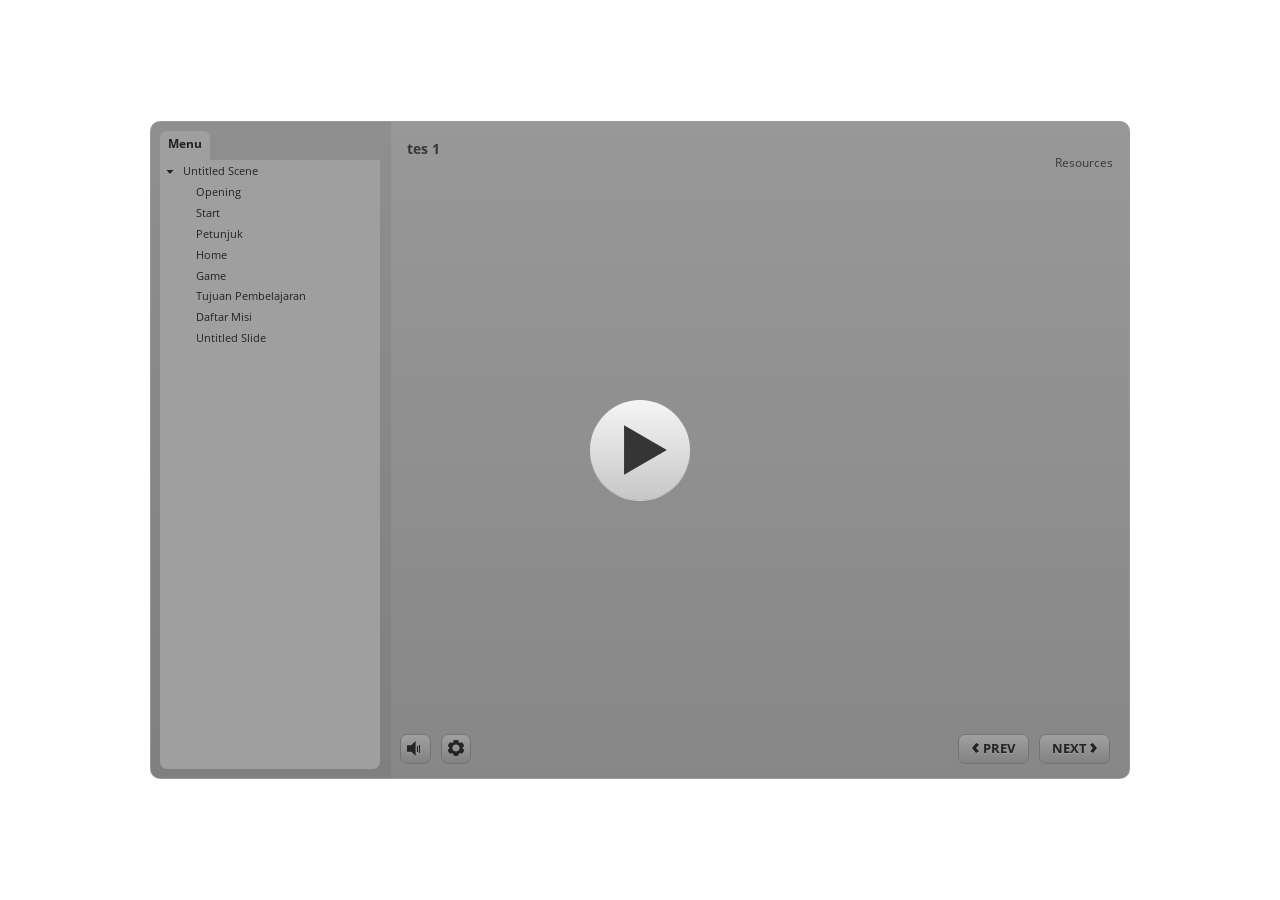
<file: story.html>
﻿<!doctype html>
<html lang="en-US">
<head>
  <meta charset="utf-8">
  <!-- Created using Storyline 3 - http://www.articulate.com  -->
  <!-- version: 3.20.30234.0 -->
  <title>tes 1</title>
  <meta http-equiv="x-ua-compatible" content="IE=edge"/>
  <meta name="viewport" content="width=device-width,initial-scale=1,user-scalable=no,shrink-to-fit=no,minimal-ui"/>
  <meta name="apple-mobile-web-app-capable" content="yes"/>
  <style>
    html, body { height: 100%; padding: 0; margin: 0 }
    #app { height: 100%; width: 100%; }
  </style>

  <script>
    window.DS = {};
    window.globals = {
      DATA_PATH_BASE: '',
      HAS_FRAME: true,
      HAS_SLIDE: true,

      lmsPresent: false,
      tinCanPresent: false,
      cmi5Present: false,
      aoSupport: false,
      scale: 'noscale',
      captureRc: false,
      browserSize: 'optimal',
      bgColor: '#FFFFFF',
      features: '',
      themeName: 'classic',
      preloaderColor: '#FFFFFF',
      suppressAnalytics: false,
      productChannel: 'perpetual',
      publishSource: 'storyline',
      aid: '',
      cid: '5ccaa4f9-4bcc-41f4-8cbd-d1017d80e864',
      playerVersion: '3.20.30234.0',
      publishTimestamp: '2024-09-22T13:18:22.0371981Z',
      maxIosVideoElements: 10,
      connectionSettings: { },

      
      parseParams: function(qs) {
        if (window.globals.parsedParams != null) {
          return window.globals.parsedParams;
        }
        qs = (qs || window.location.search.substr(1)).split('+').join(' ');
        var params = {},
            tokens,
            re = /[?&]?([^=]+)=([^&]*)/g;

        while (tokens = re.exec(qs)) {
          params[decodeURIComponent(tokens[1]).trim()] =
            decodeURIComponent(tokens[2]).trim();
        }
        window.globals.parsedParams = params;
        return params;
      }

    };
  </script>
  <script>
    var isIe11 = ('ActiveXObject' in window || window.MSBlobBuilder != null)
      && window.msCrypto != null && !window.ActiveXObject;
    if (isIe11) {
      window.globals.unsupportedBrowser = true;
      document.write(atob('[base64]'));
    }
  </script>
  
  <script>window.THREE = { };</script>
  
</head>
<body style="background: #FFFFFF" class="cs-HTML theme-classic">
  <!-- 360 -->
  <script>!function(){var e,i=/iPhone/i,o=/iPod/i,n=/iPad/i,t=/\biOS-universal(?:.+)Mac\b/i,r=/\bAndroid(?:.+)Mobile\b/i,a=/Android/i,d=/(?:SD4930UR|\bSilk(?:.+)Mobile\b)/i,p=/Silk/i,l=/Windows Phone/i,u=/\bWindows(?:.+)ARM\b/i,b=/BlackBerry/i,s=/BB10/i,c=/Opera Mini/i,f=/\b(CriOS|Chrome)(?:.+)Mobile/i,h=/Mobile(?:.+)Firefox\b/i,v=function(e){return void 0!==e&&"MacIntel"===e.platform&&"number"==typeof e.maxTouchPoints&&e.maxTouchPoints>1&&"undefined"==typeof MSStream};e=function(e){var m={userAgent:"",platform:"",maxTouchPoints:0};e||"undefined"==typeof navigator?"string"==typeof e?m.userAgent=e:e&&e.userAgent&&(m={userAgent:e.userAgent,platform:e.platform,maxTouchPoints:e.maxTouchPoints||0}):m={userAgent:navigator.userAgent,platform:navigator.platform,maxTouchPoints:navigator.maxTouchPoints||0};var g=m.userAgent,y=g.split("[FBAN");void 0!==y[1]&&(g=y[0]),void 0!==(y=g.split("Twitter"))[1]&&(g=y[0]);var A=function(e){return function(i){return i.test(e)}}(g),w={apple:{phone:A(i)&&!A(l),ipod:A(o),tablet:!A(i)&&(A(n)||v(m))&&!A(l),universal:A(t),device:(A(i)||A(o)||A(n)||A(t)||v(m))&&!A(l)},amazon:{phone:A(d),tablet:!A(d)&&A(p),device:A(d)||A(p)},android:{phone:!A(l)&&A(d)||!A(l)&&A(r),tablet:!A(l)&&!A(d)&&!A(r)&&(A(p)||A(a)),device:!A(l)&&(A(d)||A(p)||A(r)||A(a))||A(/\bokhttp\b/i)},windows:{phone:A(l),tablet:A(u),device:A(l)||A(u)},other:{blackberry:A(b),blackberry10:A(s),opera:A(c),firefox:A(h),chrome:A(f),device:A(b)||A(s)||A(c)||A(h)||A(f)},any:!1,phone:!1,tablet:!1};return w.any=w.apple.device||w.android.device||w.windows.device||w.other.device,w.phone=w.apple.phone||w.android.phone||w.windows.phone,w.tablet=w.apple.tablet||w.android.tablet||w.windows.tablet,w}(),"object"==typeof exports&&"undefined"!=typeof module?module.exports=e:"function"==typeof define&&define.amd?define((function(){return e})):this.isMobile=e}();
    window.isMobile.apple.tablet = window.isMobile.apple.tablet ||
      (navigator.platform === 'MacIntel' && navigator.maxTouchPoints > 1);
    window.isMobile.apple.device = window.isMobile.apple.device || window.isMobile.apple.tablet;
    window.isMobile.tablet = window.isMobile.tablet || window.isMobile.apple.tablet;
    window.isMobile.any = window.isMobile.any || window.isMobile.apple.tablet;
  </script>

  <div id="focus-sink" tabindex="-1"></div>

  <div id="preso"></div>
  <script>
    (function() {

      var classTypes = [ 'desktop', 'mobile', 'phone', 'tablet' ];

      var addDeviceClasses = function(prefix, testObj) {
        var curr, i;
        for (i = 0; i < classTypes.length; i++) {
          curr = classTypes[i];
          if (testObj[curr]) {
            document.body.classList.add(prefix + curr);
          }
        }
      };

      var params = window.globals.parseParams(),
          isDevicePreview = params.devicepreview === '1',
          isPhoneOverride = params.deviceType === 'phone' || (isDevicePreview && params.phone == '1'),
          isTabletOverride = (params.deviceType === 'tablet' || isDevicePreview) && !isPhoneOverride,
          isMobileOverride = isPhoneOverride || isTabletOverride;

      var deviceView = {
        desktop: !window.isMobile.any && !isMobileOverride,
        mobile: window.isMobile.any || isMobileOverride,
        phone: isPhoneOverride || (window.isMobile.phone && !isTabletOverride),
        tablet: isTabletOverride || window.isMobile.tablet
      };

      window.globals.deviceView = deviceView;
      window.isMobile.desktop = !window.isMobile.any;
      window.isMobile.mobile = window.isMobile.any;

      addDeviceClasses('view-', deviceView);

    })();
  </script>
  
  <script src='story_content/user.js' type=text/javascript></script>
  <div class="slide-loader"></div>

  <script>
    if (window.globals.deviceView.isMobile) { var doc = document, loader = doc.body.querySelector('.slide-loader'); [ 1, 2, 3 ].forEach(function(n) { var d = doc.createElement('div'); d.style.backgroundColor = window.globals.preloaderColor; d.classList.add('mobile-loader-dot'); d.classList.add('dot' + n); loader.appendChild(d); }); }
  </script>

  <div class="mobile-load-title-overlay" style="display: none">
    <div class="mobile-load-title">tes 1</div>
  </div>

  <div class="mobile-chrome-warning"></div>

  
<style>
  .warn-connection-dialog {
    display: none;
    background: transparent;
    pointer-events: none;
    position: fixed;
    left: 0;
    top: 0;
    width: 100%;
    height: 100%;
    z-index: 999;
  }

  .warn-connection-content {
    border-radius: 4px;
    background: white;
    border: 1px solid #E7E7E7;
    color: #333333;
    box-shadow: 0 2px 4px rgba(0, 0, 0, 0.25);
    transition: all 150ms ease-out;
    position: absolute;
    white-space: nowrap;
  }

  .view-phone.is-landscape .warn-connection-content {
    left: 23px;
    bottom: 23px;
  }

  .view-tablet.is-landscape .warn-connection-content {
    left: 50%;
    top: 20px;
    transform: translateX(-50%);
  }

  .is-portrait .warn-connection-content {
    transform: translate(-50%, calc(-100% - 15px));
  }

  .warn-connection-content p {
    display: inline-block;
    margin: 0 8px 0 0;
    line-height: 33px;
    font-size: 11px;
  }

  .warn-connection-content svg {
    position: relative;
    vertical-align: middle;
    margin: 0 2px 2px 8px;
  }

  .view-desktop .warn-connection-content {
    left: 1.5em;
    bottom: 1.5em;
  }

  .view-desktop .warn-connection-content p {
    font-size: 1.1em;
  }

  .is-offline .warn-connection-dialog {
    display: block;
  }

  .is-offline .cs-panel * {
    pointer-events: none !important;
  }

  .is-offline .cs-panel {
    pointer-events: all !important;
  }

  .is-offline #nav-controls * {
    pointer-events: none !important;
  }

  .is-offline #nav-controls {
    pointer-events: all !important;
  }
</style>

<div class="warn-connection-dialog">
  <div class="warn-connection-content">
    <svg width="17" height="15" viewBox="0 0 17 15" xmlns="http://www.w3.org/2000/svg">
      <path fill="#8F0000" stroke="white" d="M16.07,12.98 L15.88,12.23 L9.51,1.21 C8.97,0.26,7.6,0.26,7.06,1.21 L0.69,12.23 C0.15,13.16,0.81,14.36,1.91,14.36 H14.65 C15.47,14.36,16.05,13.7,16.07,12.98 Z"/>
      <path fill="white" stroke="white" d="M8.58,5.5 C8.35,5.28,8.5,5.35,8.21,5.32 C8.09,5.35,7.97,5.49,7.96,5.67 C7.97,5.79,7.98,5.92,7.98,6.04 L7.98,6.04 C7.99,6.17,8,6.31,8.01,6.43 L8.01,6.44 C8.03,6.92,8.06,7.41,8.09,7.9 L8.09,7.9 C8.12,8.39,8.14,8.88,8.17,9.37 C8.17,9.39,8.18,9.42,8.2,9.44 C8.23,9.46,8.25,9.47,8.28,9.47 C8.31,9.47,8.34,9.46,8.35,9.44 C8.37,9.43,8.38,9.4,8.39,9.35 L8.39,9.34 C8.39,9.24,8.4,9.15,8.4,9.05 L8.4,9.05 C8.41,8.96,8.41,8.86,8.42,8.75 C8.43,8.44,8.45,8.12,8.47,7.81 L8.47,7.81 C8.49,7.49,8.51,7.18,8.53,6.87 C8.55,6.46,8.56,6.05,8.59,5.64 L8.6,5.62 C8.6,5.57,8.59,5.53,8.58,5.5 L8.21,5.32 Z"/>
      <circle fill="white" stroke="white" cx="8.3" cy="11.35" r="0.3"/>
    </svg>
    <p>You are offline. Trying to reconnect...</p>
  </div>
</div>

<script>
  (function() {
    window.DS.connection = {
      warningShown: false,
      assets: {},
      loadingAssetGroup: false,
      retryDelay: 500
    };

    // @TODO this is POC code and can be cleaned up a bit more if we move forward
    // with the feature



    // The `window.globals.features` variable must be set in `webpack.dev.config` when testing locally - it is not enough
    // to have it in the data - but it must be set there as well.
    var useConnectionMessages = window.AbortController != null &&
      window.location.protocol != 'file:' &&
      window.globals.features.indexOf('ConnectionMessages') != -1;

    window.DS.connection.useConnectionMessages = useConnectionMessages

    var assetCount = 0;
    var checkLoadedId;
    var connectionSettings = window.globals.connectionSettings;

    if (useConnectionMessages && connectionSettings != null) {
      var contentEl = document.querySelector('.warn-connection-content');
      var messageEl = contentEl.querySelector('p')

      if (connectionSettings.useDarkTheme) {
        contentEl.style.borderColor = '#BABBBA';
        contentEl.style.backgroundColor = '#282828';
        contentEl.style.color = '#FFFFFF';
      }

      if (connectionSettings.message != null) {
        messageEl.textContent = window.decodeURIComponent(connectionSettings.message);
      }
    }

    function checkAssetsReady() {
      for (var i in DS.connection.assets) {
        if (!DS.connection.assets[i].success) {
          return false;
        }
      }
      return true;
    }

    function stopAssetGroup() {
      if (!useConnectionMessages) { return; }

      assetCount = 0;

      DS.connection.oldAssetGroup = DS.connection.assets;
      DS.connection.assets = {};
      DS.connection.loadingAssetGroup = false;
      clearInterval(checkLoadedId);
    }

    function startAssetGroup() {
      if (!useConnectionMessages) { return; }
      var ticks = 0;
      clearInterval(checkLoadedId);
      checkLoadedId = setInterval(function() {
        var loaded = 0;
        if (assetCount === 0 && loaded === 0) {
          clearInterval(checkLoadedId);
          return;
        }

        for (var i in DS.connection.assets) {
          if (DS.connection.assets[i].success) {
            loaded++;
          }
        }

        if (assetCount === loaded && checkAssetsReady()) {
          for (var i in DS.connection.assets) {
            if (DS.connection.assets[i].action) {
              DS.connection.assets[i].action();
            }
          }
          hideWarning();
          stopAssetGroup();
        }
      }, 100)
    }

    function requiredAsset(url, action, retry, type) {
      if (!useConnectionMessages) { return; }
      if (DS.connection.assets[url]) { return; }

      DS.connection.assets[url] = {
        success: false, action: action, retry: retry, type: type
      };
      assetCount = Object.keys(DS.connection.assets).length;
      if (!DS.connection.loadingAssetGroup) {
        startAssetGroup();
      }
      DS.connection.loadingAssetGroup = true;
    }

    function assetLoaded(url) {
      if (!useConnectionMessages) { return; }
      if (DS.connection.assets[url]) {
        DS.connection.assets[url].success = true;
      }
    }

    function assetFailed(url) {
      if (!useConnectionMessages) { return; }
      if (!DS.connection.assets[url]) {
        if (/\.js$/.test(url)) {
          setTimeout(function() {
            if (DS.connection.lastSlideLoaded != null) {
              DS.connection.lastSlideLoaded();
            }
          }, DS.connection.retryDelay);
        }
        return;
      }
      if (!DS.connection.warningShown) { showWarning(); }
      if (DS.connection.assets[url].retry) {
        setTimeout(function() {
          if (!DS.connection.assets[url].success) {
            DS.connection.assets[url].retry()
          }
        }, DS.connection.retryDelay);
      }
    }

    function hideWarning() {
      document.body.classList.remove('is-offline');
      DS.connection.warningShown = false;
    }
    DS.connection.hideWarning = hideWarning

    function showWarning(btn) {
      document.body.classList.add('is-offline')
      DS.connection.warningShown = true;
      updateWarningPosition();
    }

    function updateWarningPosition() {
      if (!DS.connection.warningShown) {
        return;
      }

      var isPortrait = document.body.classList.contains('is-portrait');
      var warningEl = document.querySelector('.warn-connection-content');

      if (isPortrait) {
        var slide = document.querySelector('.primary-slide');
        var slideRect = slide.getBoundingClientRect();

        warningEl.style.top = `${slideRect.top}px`
        warningEl.style.left = `${slideRect.left + slideRect.width / 2}px`
      } else {
        warningEl.style.top = null;
        warningEl.style.left = null;
      }

      window.requestAnimationFrame(updateWarningPosition);
    }

    // these will all be noops if the feature flag isn't set in
    // the data and `window.globals.features`
    DS.connection.requiredAsset = requiredAsset;
    DS.connection.assetLoaded = assetLoaded;
    DS.connection.assetFailed = assetFailed;
    DS.connection.stopAssetGroup = stopAssetGroup;
    DS.connection.startAssetGroup = startAssetGroup;
  })();
</script>


  <script>
    
    if (window.autoSpider && window.vInterfaceObject) {
      document.querySelector('.mobile-load-title-overlay').style.display = 'none';
    }
  </script>

  

  <link rel="stylesheet" href="html5/data/css/output.min.css" data-noprefix/>
</body>
<script src="html5/lib/scripts/bootstrapper.min.js"></script>
</html>
</file>
